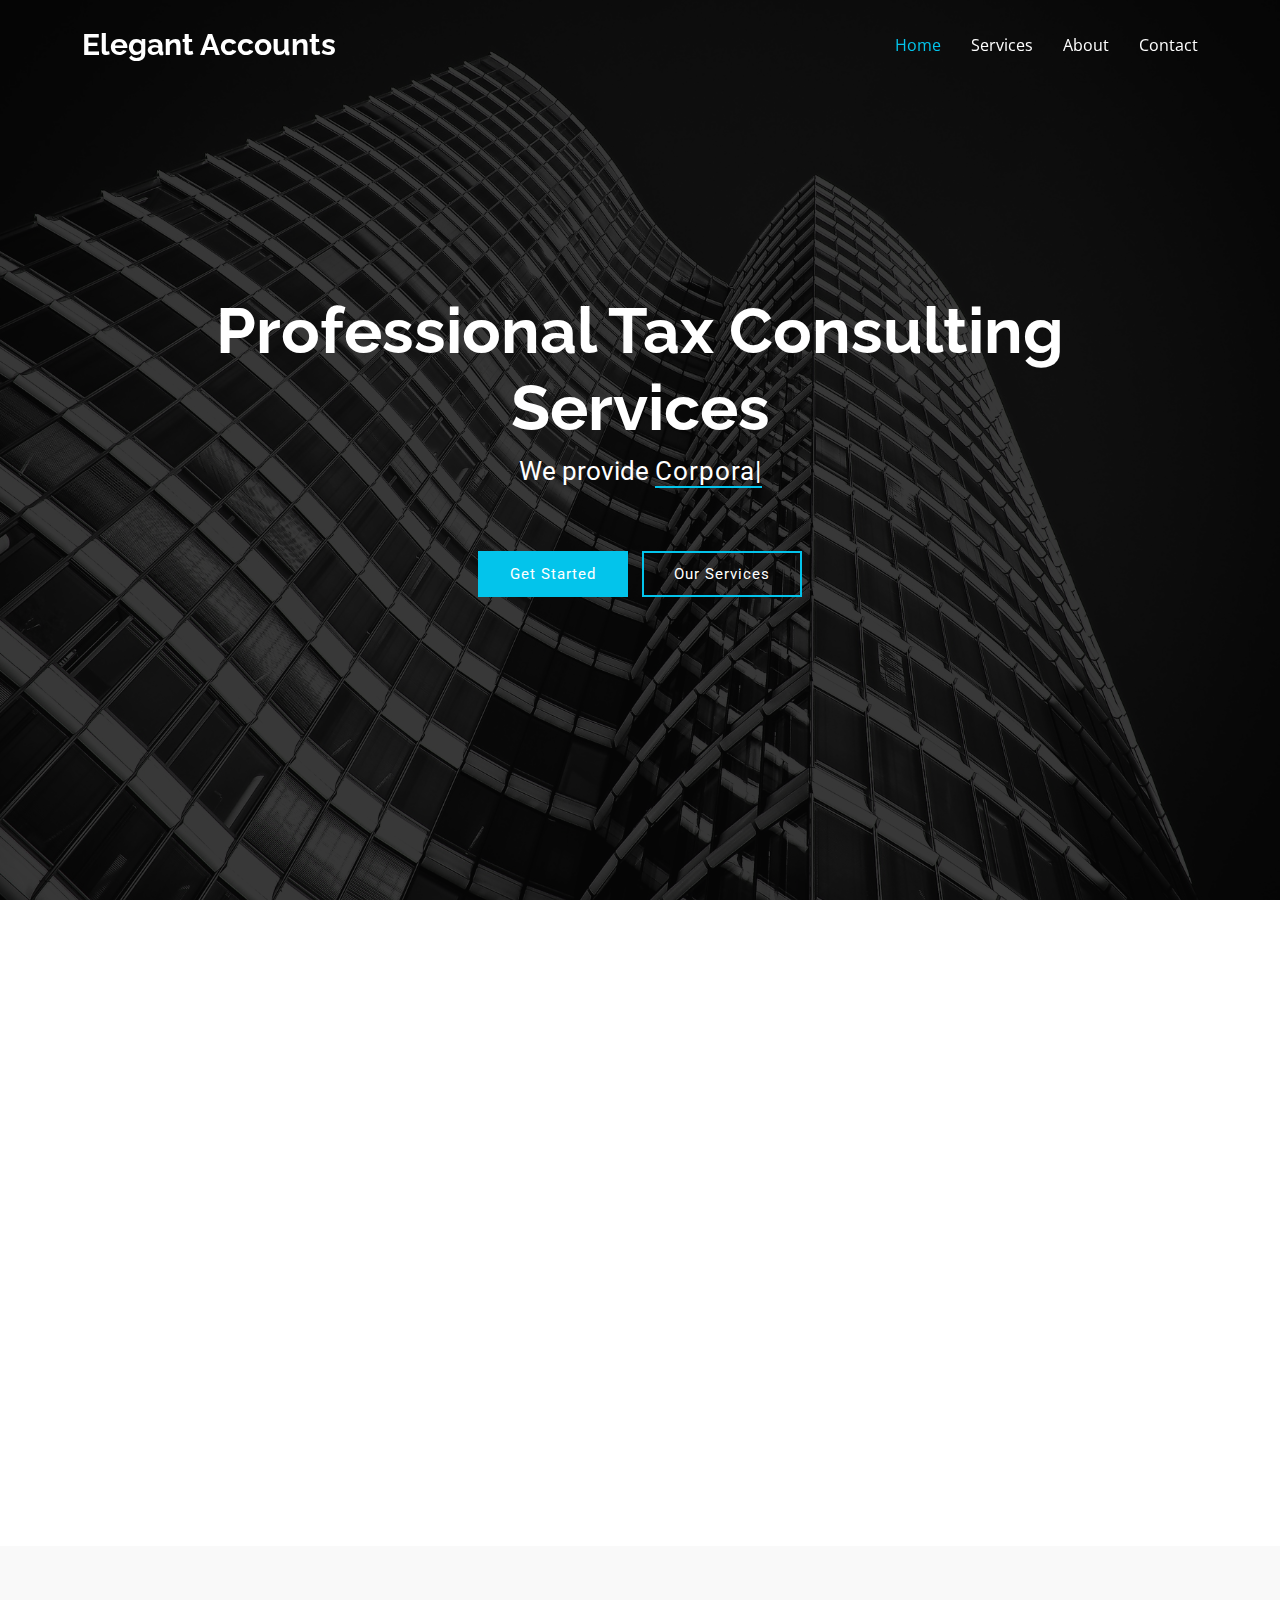
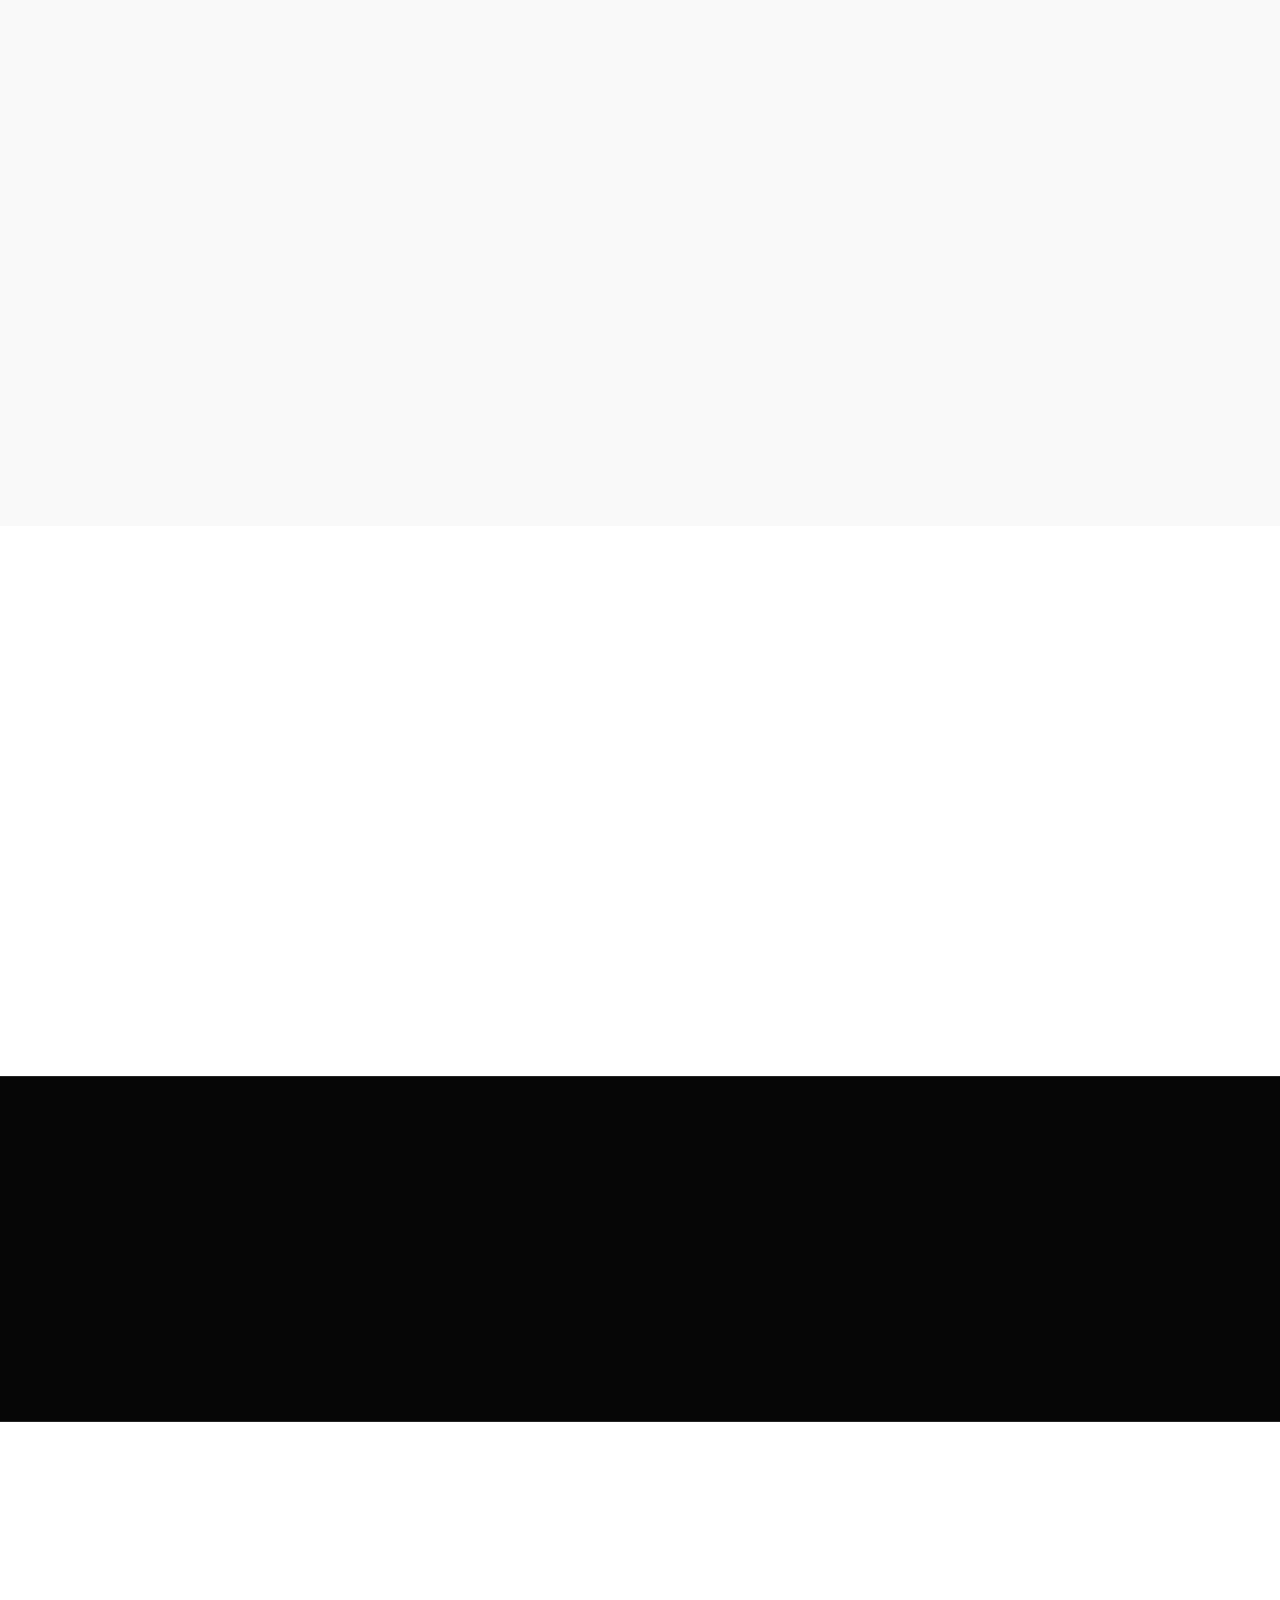
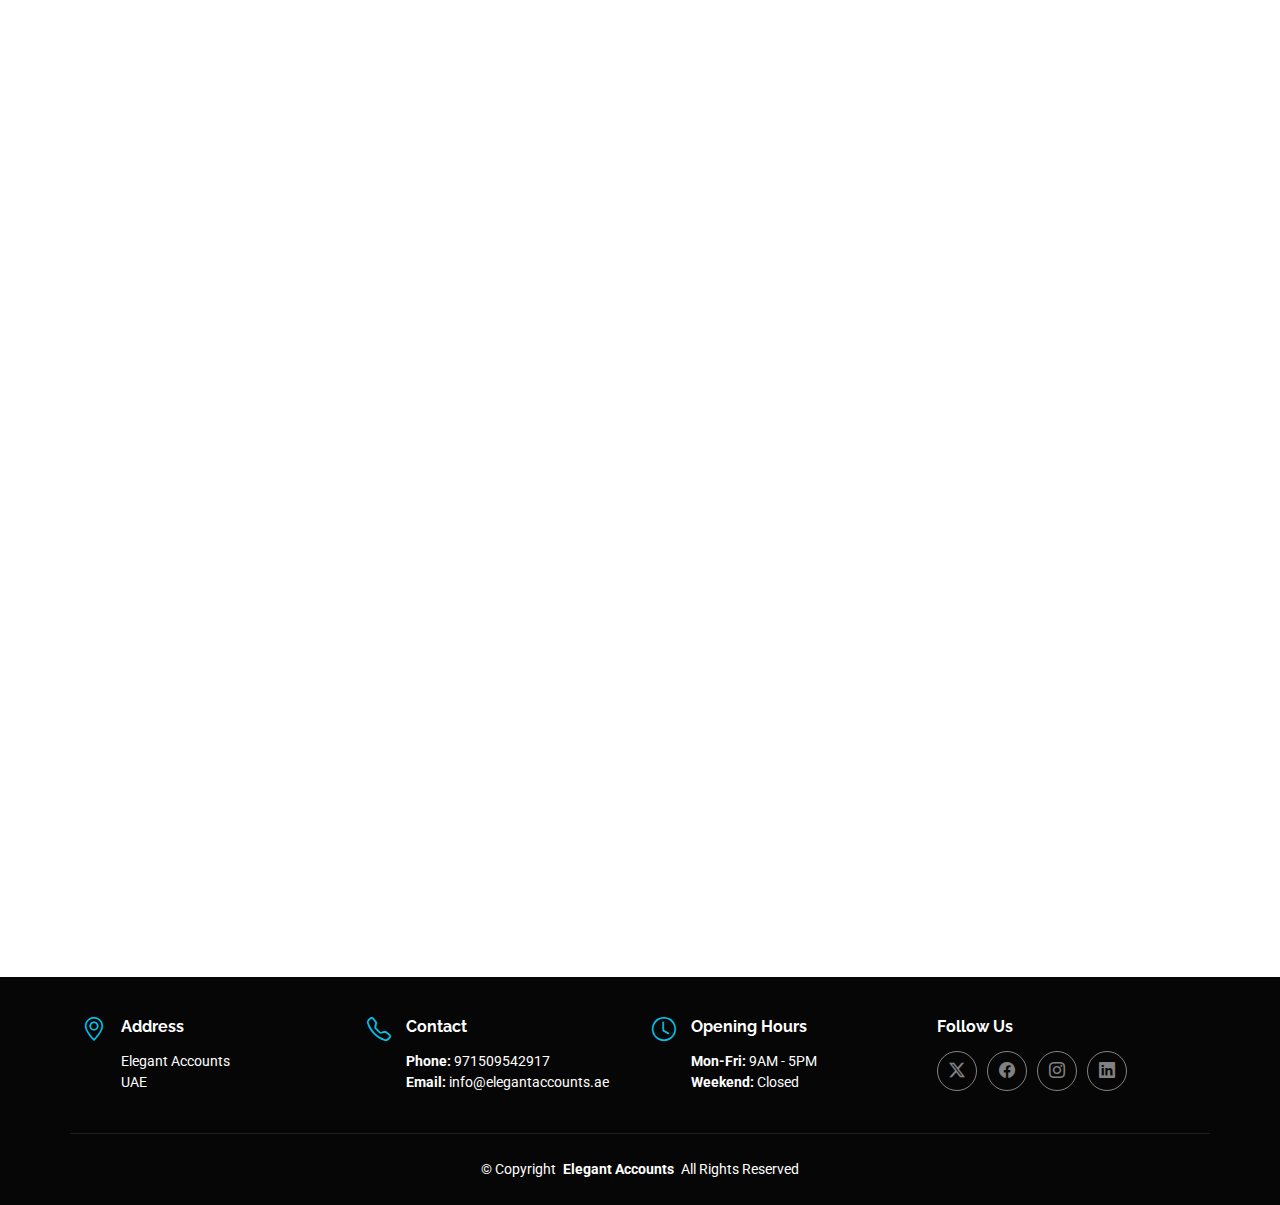
<file: index.html>
<!DOCTYPE html>
<html lang="en">

<head>
  <meta charset="utf-8">
  <meta content="width=device-width, initial-scale=1.0" name="viewport">
  <title>Elegant Accounts - Professional Tax Consulting Services</title>
  <meta name="description" content="Professional auditing, accounting and tax consulting services">
  <meta name="keywords" content="tax, auditing, accounting, corporate tax, VAT registration, tax planning">

  <!-- Favicons -->
  <link href="assets/img/favicon.png" rel="icon">
  <link href="assets/img/apple-touch-icon.png" rel="apple-touch-icon">

  <!-- Fonts -->
  <link href="https://fonts.googleapis.com" rel="preconnect">
  <link href="https://fonts.gstatic.com" rel="preconnect" crossorigin>
  <link href="https://fonts.googleapis.com/css2?family=Roboto:ital,wght@0,100;0,300;0,400;0,500;0,700;0,900;1,100;1,300;1,400;1,500;1,700;1,900&family=Open+Sans:ital,wght@0,300;0,400;0,500;0,600;0,700;0,800;1,300;1,400;1,500;1,600;1,700;1,800&family=Raleway:ital,wght@0,100;0,200;0,300;0,400;0,500;0,600;0,700;0,800;0,900;1,100;1,200;1,300;1,400;1,500;1,600;1,700;1,800;1,900&display=swap" rel="stylesheet">

  <!-- Vendor CSS Files -->
  <link href="assets/vendor/bootstrap/css/bootstrap.min.css" rel="stylesheet">
  <link href="assets/vendor/bootstrap-icons/bootstrap-icons.css" rel="stylesheet">
  <link href="assets/vendor/aos/aos.css" rel="stylesheet">
  <link href="assets/vendor/glightbox/css/glightbox.min.css" rel="stylesheet">
  <link href="assets/vendor/swiper/swiper-bundle.min.css" rel="stylesheet">

  <!-- Main CSS File -->
  <link href="assets/css/main.css" rel="stylesheet">
</head>

<body class="index-page">

  <header id="header" class="header d-flex align-items-center fixed-top">
    <div class="container-fluid container-xl position-relative d-flex align-items-center justify-content-between">

      <a href="index.html" class="logo d-flex align-items-center">
        <h1 class="sitename">Elegant Accounts</h1>
      </a>

      <nav id="navmenu" class="navmenu">
        <ul>
          <li><a href="index.html" class="active">Home</a></li>
          <li><a href="services.html">Services</a></li>
          <li><a href="about.html">About</a></li>
          <li><a href="contact.html">Contact</a></li>
        </ul>
        <i class="mobile-nav-toggle d-xl-none bi bi-list"></i>
      </nav>

    </div>
  </header>

  <main class="main">

    <!-- Hero Section -->
    <section id="hero" class="hero section dark-background">

      <img src="assets/img/hero-bg.jpg" class="hero-bg" alt="" data-aos="fade-in">

      <div class="container text-center" data-aos="fade-up" data-aos-delay="100">
        <!-- <img src="assets/img/logo.png" class="img-fluid mb-3" alt=""> -->
        <h2>Professional Tax Consulting Services</h2>
        <p>We provide <span class="typed" data-typed-items="Corporate Tax Return Filing, Auditing Solutions, Tax Consulting, VAT Services"></span></p>
        <div>
          <a href="#about" class="cta-btn">Get Started</a>
          <a href="#services" class="cta-btn2">Our Services</a>
        </div>
      </div>

    </section><!-- /Hero Section -->

    <!-- About Section -->
    <section id="about" class="about section">

      <!-- Section Title -->
      <div class="container section-title" data-aos="fade-up">
        <h2>About Us</h2>
        <p>Professional tax consulting and accounting services for businesses of all sizes</p>
      </div><!-- End Section Title -->

      <div class="container">

        <div class="row gy-4">

          <div class="col-lg-6 order-1 order-lg-2" data-aos="fade-up" data-aos-delay="100">
            <img src="assets/img/about.jpg" class="img-fluid" alt="">
          </div>

          <div class="col-lg-6 order-2 order-lg-1 content" data-aos="fade-up" data-aos-delay="200">
            <h3>Expert Financial Support For Your Business</h3>
            <p class="fst-italic">
              We provide comprehensive auditing, accounting, and tax consulting services tailored to meet your business needs.
            </p>
            <ul>
              <li><i class="bi bi-check-circle"></i> <span>Experienced team of certified accountants and tax professionals.</span></li>
              <li><i class="bi bi-check-circle"></i> <span>Customized strategies for tax optimization and compliance.</span></li>
              <li><i class="bi bi-check-circle"></i> <span>Comprehensive financial reporting and strategic planning to help your business grow while maintaining regulatory compliance.</span></li>
            </ul>
          </div>

        </div>

      </div>

    </section><!-- /About Section -->

<!-- Services Section -->
<section id="services" class="services section light-background">

  <!-- Section Title -->
  <div class="container section-title" data-aos="fade-up">
    <h2>Our Services</h2>
    <p>Comprehensive range of tax and accounting services for businesses</p>
  </div><!-- End Section Title -->

  <div class="container">

    <div class="row gy-4">

      <div class="col-lg-4 col-md-6 service-item d-flex" data-aos="fade-up" data-aos-delay="100">
        <div class="icon flex-shrink-0"><i class="bi bi-briefcase"></i></div>
        <div>
          <h4 class="title"><a href="#" class="stretched-link">Corporate Tax Return Filing</a></h4>
          <p class="description">Expert corporate tax return filing services to ensure timely compliance, minimize liability, and meet legal obligations efficiently</p>
        </div>
      </div>
      <!-- End Service Item -->

      <div class="col-lg-4 col-md-6 service-item d-flex" data-aos="fade-up" data-aos-delay="200">
        <div class="icon flex-shrink-0"><i class="bi bi-card-checklist"></i></div>
        <div>
          <h4 class="title"><a href="#" class="stretched-link">VAT Registration</a></h4>
          <p class="description">Professional assistance with VAT registration, ensuring compliance with current regulations and optimal VAT structure for your business</p>
        </div>
      </div><!-- End Service Item -->

      <div class="col-lg-4 col-md-6 service-item d-flex" data-aos="fade-up" data-aos-delay="300">
        <div class="icon flex-shrink-0"><i class="bi bi-bar-chart"></i></div>
        <div>
          <h4 class="title"><a href="#" class="stretched-link">VAT Return</a></h4>
          <p class="description">Timely and accurate preparation and submission of VAT returns to avoid penalties and ensure tax compliance</p>
        </div>
      </div><!-- End Service Item -->

      <div class="col-lg-4 col-md-6 service-item d-flex" data-aos="fade-up" data-aos-delay="400">
        <div class="icon flex-shrink-0"><i class="bi bi-binoculars"></i></div>
        <div>
          <h4 class="title"><a href="#" class="stretched-link">Accounting</a></h4>
          <p class="description">Comprehensive accounting services including bookkeeping, financial statement preparation, and accounting system setup</p>
        </div>
      </div><!-- End Service Item -->

      <div class="col-lg-4 col-md-6 service-item d-flex" data-aos="fade-up" data-aos-delay="500">
        <div class="icon flex-shrink-0"><i class="bi bi-brightness-high"></i></div>
        <div>
          <h4 class="title"><a href="#" class="stretched-link">Auditing</a></h4>
          <p class="description">Professional auditing services to ensure accuracy of financial records, identify risks, and improve financial processes</p>
        </div>
      </div><!-- End Service Item -->
      <div class="col-lg-4 col-md-6 service-item d-flex" data-aos="fade-up" data-aos-delay="600">
        <div class="icon flex-shrink-0"><i class="bi bi-calendar4-week"></i></div>
        <div>
          <h4 class="title"><a href="#" class="stretched-link">Financial Planning</a></h4>
          <p class="description">Strategic tax planning and financial evaluation to help optimize your business operations and maximize profitability</p>
        </div>
      </div><!-- End Service Item -->

    </div>

  </div>

</section><!-- /Services Section -->

    <!-- Features Section -->
    <section id="features" class="features section">

      <!-- Section Title -->
      <div class="container section-title" data-aos="fade-up">
        <h2>Why Choose Us</h2>
        <p>Our commitment to excellence sets us apart in financial services</p>
      </div><!-- End Section Title -->

      <div class="container">

        <div class="row gy-4">

          <div class="col-xl-3 col-md-6" data-aos="zoom-in" data-aos-delay="100">
            <div class="feature-box orange">
              <i class="bi bi-award"></i>
              <h4>Expertise</h4>
              <p>Our team consists of certified professionals with years of experience in tax and accounting</p>
            </div>
          </div><!-- End Feature Box-->

          <div class="col-xl-3 col-md-6" data-aos="zoom-in" data-aos-delay="200">
            <div class="feature-box blue">
              <i class="bi bi-patch-check"></i>
              <h4>Reliability</h4>
              <p>Consistent quality service with attention to detail and commitment to deadlines</p>
            </div>
          </div><!-- End Feature Box-->

          <div class="col-xl-3 col-md-6" data-aos="zoom-in" data-aos-delay="300">
            <div class="feature-box green">
              <i class="bi bi-sunrise"></i>
              <h4>Personalized Service</h4>
              <p>Customized solutions tailored to meet your specific business needs and goals</p>
            </div>
          </div><!-- End Feature Box-->

          <div class="col-xl-3 col-md-6" data-aos="zoom-in" data-aos-delay="400">
            <div class="feature-box red">
              <i class="bi bi-shield-check"></i>
              <h4>Compliance Focused</h4>
              <p>Ensuring your business meets all regulatory requirements and tax obligations</p>
            </div>
          </div><!-- End Feature Box-->

        </div>

      </div>

    </section><!-- /Features Section -->

    <!-- Call To Action Section -->
    <section id="call-to-action" class="call-to-action section dark-background">

      <img src="assets/img/cta-bg.jpg" alt="">

      <div class="container">

        <div class="row" data-aos="zoom-in" data-aos-delay="100">
          <div class="col-xl-9 text-center text-xl-start">
            <h3>Ready to Optimize Your Business Finances?</h3>
            <p>Contact us today for a free consultation about your tax and accounting needs. Our team of experts is ready to help you streamline your financial processes and maximize your business potential.</p>
          </div>
          <div class="col-xl-3 cta-btn-container text-center">
            <a class="cta-btn align-middle" href="contact.html">Contact Us Now</a>
          </div>
        </div>

      </div>

    </section><!-- /Call To Action Section -->

    <!-- Testimonials Section -->
    <section id="testimonials" class="testimonials section">

      <!-- Section Title -->
      <div class="container section-title" data-aos="fade-up">
        <h2>Client Testimonials</h2>
        <p>What our satisfied clients say about our services</p>
      </div><!-- End Section Title -->

      <div class="container" data-aos="fade-up" data-aos-delay="100">

        <div class="swiper init-swiper">
          <script type="application/json" class="swiper-config">
            {
              "loop": true,
              "speed": 600,
              "autoplay": {
                "delay": 5000
              },
              "slidesPerView": "auto",
              "pagination": {
                "el": ".swiper-pagination",
                "type": "bullets",
                "clickable": true
              }
            }
          </script>
          <div class="swiper-wrapper">

            <div class="swiper-slide">
              <div class="testimonial-item">
                <div class="row gy-4 justify-content-center">
                  <div class="col-lg-6">
                    <div class="testimonial-content">
                      <p>
                        <i class="bi bi-quote quote-icon-left"></i>
                        <span>Their expertise in corporate tax registration saved us significant time and resources. The team provided clear guidance throughout the entire process.</span>
                        <i class="bi bi-quote quote-icon-right"></i>
                      </p>
                      <h3>John Davis</h3>
                      <h4>CEO, Tech Solutions</h4>
                      <div class="stars">
                        <i class="bi bi-star-fill"></i><i class="bi bi-star-fill"></i><i class="bi bi-star-fill"></i><i class="bi bi-star-fill"></i><i class="bi bi-star-fill"></i>
                      </div>
                    </div>
                  </div>
                  <div class="col-lg-2 text-center">
                    <img src="assets/img/testimonials/testimonials-1.jpg" class="img-fluid testimonial-img" alt="">
                  </div>
                </div>
              </div>
            </div><!-- End testimonial item -->

            <div class="swiper-slide">
              <div class="testimonial-item">
                <div class="row gy-4 justify-content-center">
                  <div class="col-lg-6">
                    <div class="testimonial-content">
                      <p>
                        <i class="bi bi-quote quote-icon-left"></i>
                        <span>The auditing and accounting services provided were exceptional. They identified several areas where we could improve our financial processes and save money.</span>
                        <i class="bi bi-quote quote-icon-right"></i>
                      </p>
                      <h3>Sarah Wilson</h3>
                      <h4>Financial Director</h4>
                      <div class="stars">
                        <i class="bi bi-star-fill"></i><i class="bi bi-star-fill"></i><i class="bi bi-star-fill"></i><i class="bi bi-star-fill"></i><i class="bi bi-star-fill"></i>
                      </div>
                    </div>
                  </div>
                  <div class="col-lg-2 text-center">
                    <img src="assets/img/testimonials/testimonials-2.jpg" class="img-fluid testimonial-img" alt="">
                  </div>
                </div>
              </div>
            </div><!-- End testimonial item -->

            <div class="swiper-slide">
              <div class="testimonial-item">
                <div class="row gy-4 justify-content-center">
                  <div class="col-lg-6">
                    <div class="testimonial-content">
                      <p>
                        <i class="bi bi-quote quote-icon-left"></i>
                        <span>Their VAT registration and return services have been invaluable to our growing business. Professional, punctual, and incredibly knowledgeable about current tax regulations.</span>
                        <i class="bi bi-quote quote-icon-right"></i>
                      </p>
                      <h3>Michael Chen</h3>
                      <h4>Business Owner</h4>
                      <div class="stars">
                        <i class="bi bi-star-fill"></i><i class="bi bi-star-fill"></i><i class="bi bi-star-fill"></i><i class="bi bi-star-fill"></i><i class="bi bi-star-fill"></i>
                      </div>
                    </div>
                  </div>
                  <div class="col-lg-2 text-center">
                    <img src="assets/img/testimonials/testimonials-3.jpg" class="img-fluid testimonial-img" alt="">
                  </div>
                </div>
              </div>
            </div><!-- End testimonial item -->

            <div class="swiper-slide">
              <div class="testimonial-item">
                <div class="row gy-4 justify-content-center">
                  <div class="col-lg-6">
                    <div class="testimonial-content">
                      <p>
                        <i class="bi bi-quote quote-icon-left"></i>
                        <span>The strategic tax planning advice we received has transformed our financial outlook. Their team helped us implement effective bookkeeping systems that have streamlined our operations.</span>
                        <i class="bi bi-quote quote-icon-right"></i>
                      </p>
                      <h3>Lisa Thompson</h3>
                      <h4>Operations Manager</h4>
                      <div class="stars">
                        <i class="bi bi-star-fill"></i><i class="bi bi-star-fill"></i><i class="bi bi-star-fill"></i><i class="bi bi-star-fill"></i><i class="bi bi-star-fill"></i>
                      </div>
                    </div>
                  </div>
                  <div class="col-lg-2 text-center">
                    <img src="assets/img/testimonials/testimonials-4.jpg" class="img-fluid testimonial-img" alt="">
                  </div>
                </div>
              </div>
            </div><!-- End testimonial item -->

          </div>
          <div class="swiper-pagination"></div>
        </div>

      </div>

    </section><!-- /Testimonials Section -->

    <!-- Team Section -->
    <section id="team" class="team section">

      <!-- Section Title -->
      <div class="container section-title" data-aos="fade-up">
        <h2>Our Team</h2>
        <p>Meet our experienced financial professionals</p>
      </div><!-- End Section Title -->

      <div class="container">

        <div class="row gy-4">

          <div class="col-lg-3 col-md-6 d-flex align-items-stretch" data-aos="fade-up" data-aos-delay="100">
            <div class="team-member">
              <div class="member-img">
                <img src="assets/img/team/team-1.jpg" class="img-fluid" alt="">
                <div class="social">
                  <a href=""><i class="bi bi-twitter-x"></i></a>
                  <a href=""><i class="bi bi-facebook"></i></a>
                  <a href=""><i class="bi bi-linkedin"></i></a>
                </div>
              </div>
              <div class="member-info">
                <h4>Robert Taylor</h4>
                <span>Senior Tax Consultant</span>
              </div>
            </div>
          </div><!-- End Team Member -->

          <div class="col-lg-3 col-md-6 d-flex align-items-stretch" data-aos="fade-up" data-aos-delay="200">
            <div class="team-member">
              <div class="member-img">
                <img src="assets/img/team/team-2.jpg" class="img-fluid" alt="">
                <div class="social">
                  <a href=""><i class="bi bi-twitter-x"></i></a>
                  <a href=""><i class="bi bi-facebook"></i></a>
                  <a href=""><i class="bi bi-linkedin"></i></a>
                </div>
              </div>
              <div class="member-info">
                <h4>Emily Johnson</h4>
                <span>Lead Accountant</span>
              </div>
            </div>
          </div><!-- End Team Member -->

          <div class="col-lg-3 col-md-6 d-flex align-items-stretch" data-aos="fade-up" data-aos-delay="300">
            <div class="team-member">
              <div class="member-img">
                <img src="assets/img/team/team-3.jpg" class="img-fluid" alt="">
                <div class="social">
                  <a href=""><i class="bi bi-twitter-x"></i></a>
                  <a href=""><i class="bi bi-facebook"></i></a>
                  <a href=""><i class="bi bi-linkedin"></i></a>
                </div>
              </div>
              <div class="member-info">
                <h4>Daniel Martinez</h4>
                <span>Auditing Specialist</span>
              </div>
            </div>
          </div><!-- End Team Member -->

          <div class="col-lg-3 col-md-6 d-flex align-items-stretch" data-aos="fade-up" data-aos-delay="400">
            <div class="team-member">
              <div class="member-img">
                <img src="assets/img/team/team-4.jpg" class="img-fluid" alt="">
                <div class="social">
                  <a href=""><i class="bi bi-twitter-x"></i></a>
                  <a href=""><i class="bi bi-facebook"></i></a>
                  <a href=""><i class="bi bi-linkedin"></i></a>
                </div>
              </div>
              <div class="member-info">
                <h4>Amanda Lee</h4>
                <span>VAT Specialist</span>
              </div>
            </div>
          </div><!-- End Team Member -->

        </div>

      </div>

    </section><!-- /Team Section -->

  </main>

  <footer id="footer" class="footer dark-background">

    <div class="container">
      <div class="row gy-3">
        <div class="col-lg-3 col-md-6 d-flex">
          <i class="bi bi-geo-alt icon"></i>
          <div class="address">
            <h4>Address</h4>
            <p>Elegant Accounts</p>
            <p>UAE</p>
          </div>
        </div>

        <div class="col-lg-3 col-md-6 d-flex">
          <i class="bi bi-telephone icon"></i>
          <div>
            <h4>Contact</h4>
            <p>
              <strong>Phone:</strong> <span>971509542917</span><br>
              <strong>Email:</strong> <span>info@elegantaccounts.ae</span><br>
            </p>
          </div>
        </div>

        <div class="col-lg-3 col-md-6 d-flex">
          <i class="bi bi-clock icon"></i>
          <div>
            <h4>Opening Hours</h4>
            <p>
              <strong>Mon-Fri:</strong> <span>9AM - 5PM</span><br>
              <strong>Weekend:</strong> <span>Closed</span>
            </p>
          </div>
        </div>

        <div class="col-lg-3 col-md-6">
          <h4>Follow Us</h4>
          <div class="social-links d-flex">
            <a href="#" class="twitter"><i class="bi bi-twitter-x"></i></a>
            <a href="#" class="facebook"><i class="bi bi-facebook"></i></a>
            <a href="#" class="instagram"><i class="bi bi-instagram"></i></a>
            <a href="#" class="linkedin"><i class="bi bi-linkedin"></i></a>
          </div>
        </div>

      </div>
    </div>

    <div class="container copyright text-center mt-4">
      <p>© <span>Copyright</span> <strong class="px-1 sitename">Elegant Accounts</strong> <span>All Rights Reserved</span></p>
    </div>

  </footer>

  <!-- Scroll Top -->
  <a href="#" id="scroll-top" class="scroll-top d-flex align-items-center justify-content-center"><i class="bi bi-arrow-up-short"></i></a>

  <!-- Preloader -->
  <div id="preloader"></div>

  <!-- Vendor JS Files -->
  <script src="assets/vendor/bootstrap/js/bootstrap.bundle.min.js"></script>
  <script src="assets/vendor/php-email-form/validate.js"></script>
  <script src="assets/vendor/aos/aos.js"></script>
  <script src="assets/vendor/typed.js/typed.umd.js"></script>
  <script src="assets/vendor/glightbox/js/glightbox.min.js"></script>
  <script src="assets/vendor/imagesloaded/imagesloaded.pkgd.min.js"></script>
  <script src="assets/vendor/isotope-layout/isotope.pkgd.min.js"></script>
  <script src="assets/vendor/swiper/swiper-bundle.min.js"></script>

  <!-- Main JS File -->
  <script src="assets/js/main.js"></script>

</body>

</html>
</file>
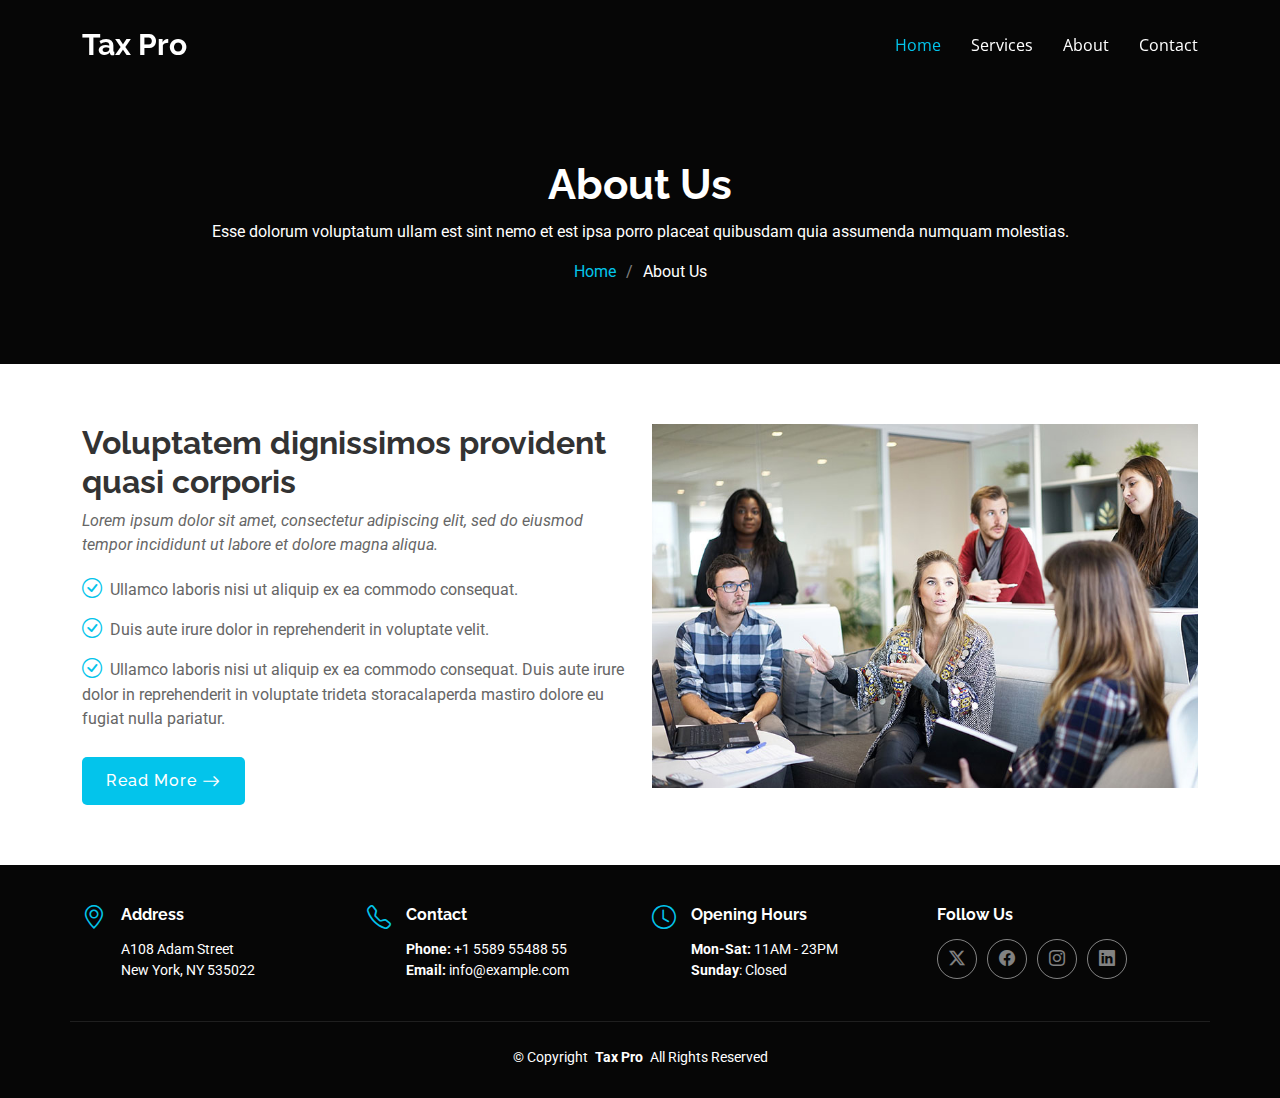
<file: about.html>
<!DOCTYPE html>
<html lang="en">

<head>
  <meta charset="utf-8">
  <meta content="width=device-width, initial-scale=1.0" name="viewport">
  <title>Tax Pro</title>
  <meta name="description" content="">
  <meta name="keywords" content="">

  <!-- Favicons -->
  <link href="assets/img/favicon.png" rel="icon">
  <link href="assets/img/apple-touch-icon.png" rel="apple-touch-icon">

  <!-- Fonts -->
  <link href="https://fonts.googleapis.com" rel="preconnect">
  <link href="https://fonts.gstatic.com" rel="preconnect" crossorigin>
  <link href="https://fonts.googleapis.com/css2?family=Roboto:ital,wght@0,100;0,300;0,400;0,500;0,700;0,900;1,100;1,300;1,400;1,500;1,700;1,900&family=Open+Sans:ital,wght@0,300;0,400;0,500;0,600;0,700;0,800;1,300;1,400;1,500;1,600;1,700;1,800&family=Raleway:ital,wght@0,100;0,200;0,300;0,400;0,500;0,600;0,700;0,800;0,900;1,100;1,200;1,300;1,400;1,500;1,600;1,700;1,800;1,900&display=swap" rel="stylesheet">

  <!-- Vendor CSS Files -->
  <link href="assets/vendor/bootstrap/css/bootstrap.min.css" rel="stylesheet">
  <link href="assets/vendor/bootstrap-icons/bootstrap-icons.css" rel="stylesheet">
  <link href="assets/vendor/aos/aos.css" rel="stylesheet">
  <link href="assets/vendor/glightbox/css/glightbox.min.css" rel="stylesheet">
  <link href="assets/vendor/swiper/swiper-bundle.min.css" rel="stylesheet">

  <!-- Main CSS File -->
  <link href="assets/css/main.css" rel="stylesheet">

</head>

<body class="index-page">

  <header id="header" class="header d-flex align-items-center fixed-top">
    <div class="container-fluid container-xl position-relative d-flex align-items-center justify-content-between">

      <a href="index.html" class="logo d-flex align-items-center">
        <!-- Uncomment the line below if you also wish to use an image logo -->
        <!-- <img src="assets/img/logo-2.png" alt=""> -->
        <h1 class="sitename">Tax Pro</h1>
      </a>

      <nav id="navmenu" class="navmenu">
        <ul>
          <li><a href="index.html" class="active">Home</a></li>
          <li><a href="services.html">Services</a></li>
          <li><a href="about.html">About</a></li>
        
          <li><a href="contact.html">Contact</a></li>
        </ul>
        <i class="mobile-nav-toggle d-xl-none bi bi-list"></i>
      </nav>

    </div>
  </header>

  <main class="main">

<!-- Page Title -->
<div class="page-title dark-background">
    <div class="container position-relative">
      <h1>About Us</h1>
      <p>Esse dolorum voluptatum ullam est sint nemo et est ipsa porro placeat quibusdam quia assumenda numquam molestias.</p>
      <nav class="breadcrumbs">
        <ol>
          <li><a href="index.html">Home</a></li>
          <li class="current">About Us</li>
        </ol>
      </nav>
    </div>
  </div><!-- End Page Title -->
    <!-- About Section -->
    <section id="about" class="about section">

      <!-- Section Title -->
      <!-- <div class="container section-title" data-aos="fade-up">
        <h2>About</h2>
        <p>Necessitatibus eius consequatur ex aliquid fuga eum quidem sint consectetur velit</p>
      </div> -->
      <!-- End Section Title -->

      <div class="container">

        <div class="row gy-4">

          <div class="col-lg-6 order-1 order-lg-2" data-aos="fade-up" data-aos-delay="100">
            <img src="assets/img/about.jpg" class="img-fluid" alt="">
          </div>

          <div class="col-lg-6 order-2 order-lg-1 content" data-aos="fade-up" data-aos-delay="200">
            <h3>Voluptatem dignissimos provident quasi corporis</h3>
            <p class="fst-italic">
              Lorem ipsum dolor sit amet, consectetur adipiscing elit, sed do eiusmod tempor incididunt ut labore et dolore
              magna aliqua.
            </p>
            <ul>
              <li><i class="bi bi-check-circle"></i> <span>Ullamco laboris nisi ut aliquip ex ea commodo consequat.</span></li>
              <li><i class="bi bi-check-circle"></i> <span>Duis aute irure dolor in reprehenderit in voluptate velit.</span></li>
              <li><i class="bi bi-check-circle"></i> <span>Ullamco laboris nisi ut aliquip ex ea commodo consequat. Duis aute irure dolor in reprehenderit in voluptate trideta storacalaperda mastiro dolore eu fugiat nulla pariatur.</span></li>
            </ul>
            <a href="#" class="read-more"><span>Read More</span><i class="bi bi-arrow-right"></i></a>
          </div>

        </div>

      </div>

    </section><!-- /About Section -->


  </main>

  <footer id="footer" class="footer dark-background">

    <div class="container">
      <div class="row gy-3">
        <div class="col-lg-3 col-md-6 d-flex">
          <i class="bi bi-geo-alt icon"></i>
          <div class="address">
            <h4>Address</h4>
            <p>A108 Adam Street</p>
            <p>New York, NY 535022</p>
            <p></p>
          </div>

        </div>

        <div class="col-lg-3 col-md-6 d-flex">
          <i class="bi bi-telephone icon"></i>
          <div>
            <h4>Contact</h4>
            <p>
              <strong>Phone:</strong> <span>+1 5589 55488 55</span><br>
              <strong>Email:</strong> <span>info@example.com</span><br>
            </p>
          </div>
        </div>

        <div class="col-lg-3 col-md-6 d-flex">
          <i class="bi bi-clock icon"></i>
          <div>
            <h4>Opening Hours</h4>
            <p>
              <strong>Mon-Sat:</strong> <span>11AM - 23PM</span><br>
              <strong>Sunday</strong>: <span>Closed</span>
            </p>
          </div>
        </div>

        <div class="col-lg-3 col-md-6">
          <h4>Follow Us</h4>
          <div class="social-links d-flex">
            <a href="#" class="twitter"><i class="bi bi-twitter-x"></i></a>
            <a href="#" class="facebook"><i class="bi bi-facebook"></i></a>
            <a href="#" class="instagram"><i class="bi bi-instagram"></i></a>
            <a href="#" class="linkedin"><i class="bi bi-linkedin"></i></a>
          </div>
        </div>

      </div>
    </div>

    <div class="container copyright text-center mt-4">
      <p>© <span>Copyright</span> <strong class="px-1 sitename">Tax Pro</strong> <span>All Rights Reserved</span></p>
      <div class="credits">
        <!-- All the links in the footer should remain intact. -->
        <!-- You can delete the links only if you've purchased the pro version. -->
        <!-- Licensing information: https://bootstrapmade.com/license/ -->
        <!-- Purchase the pro version with working PHP/AJAX contact form: [buy-url] -->
        <!-- Designed by <a href="https://bootstrapmade.com/">BootstrapMade</a> -->
      </div>
    </div>

  </footer>

  <!-- Scroll Top -->
  <a href="#" id="scroll-top" class="scroll-top d-flex align-items-center justify-content-center"><i class="bi bi-arrow-up-short"></i></a>

  <!-- Preloader -->
  <div id="preloader"></div>

  <!-- Vendor JS Files -->
  <script src="assets/vendor/bootstrap/js/bootstrap.bundle.min.js"></script>
  <script src="assets/vendor/php-email-form/validate.js"></script>
  <script src="assets/vendor/aos/aos.js"></script>
  <script src="assets/vendor/typed.js/typed.umd.js"></script>
  <script src="assets/vendor/glightbox/js/glightbox.min.js"></script>
  <script src="assets/vendor/imagesloaded/imagesloaded.pkgd.min.js"></script>
  <script src="assets/vendor/isotope-layout/isotope.pkgd.min.js"></script>
  <script src="assets/vendor/swiper/swiper-bundle.min.js"></script>

  <!-- Main JS File -->
  <script src="assets/js/main.js"></script>

</body>

</html>
</file>
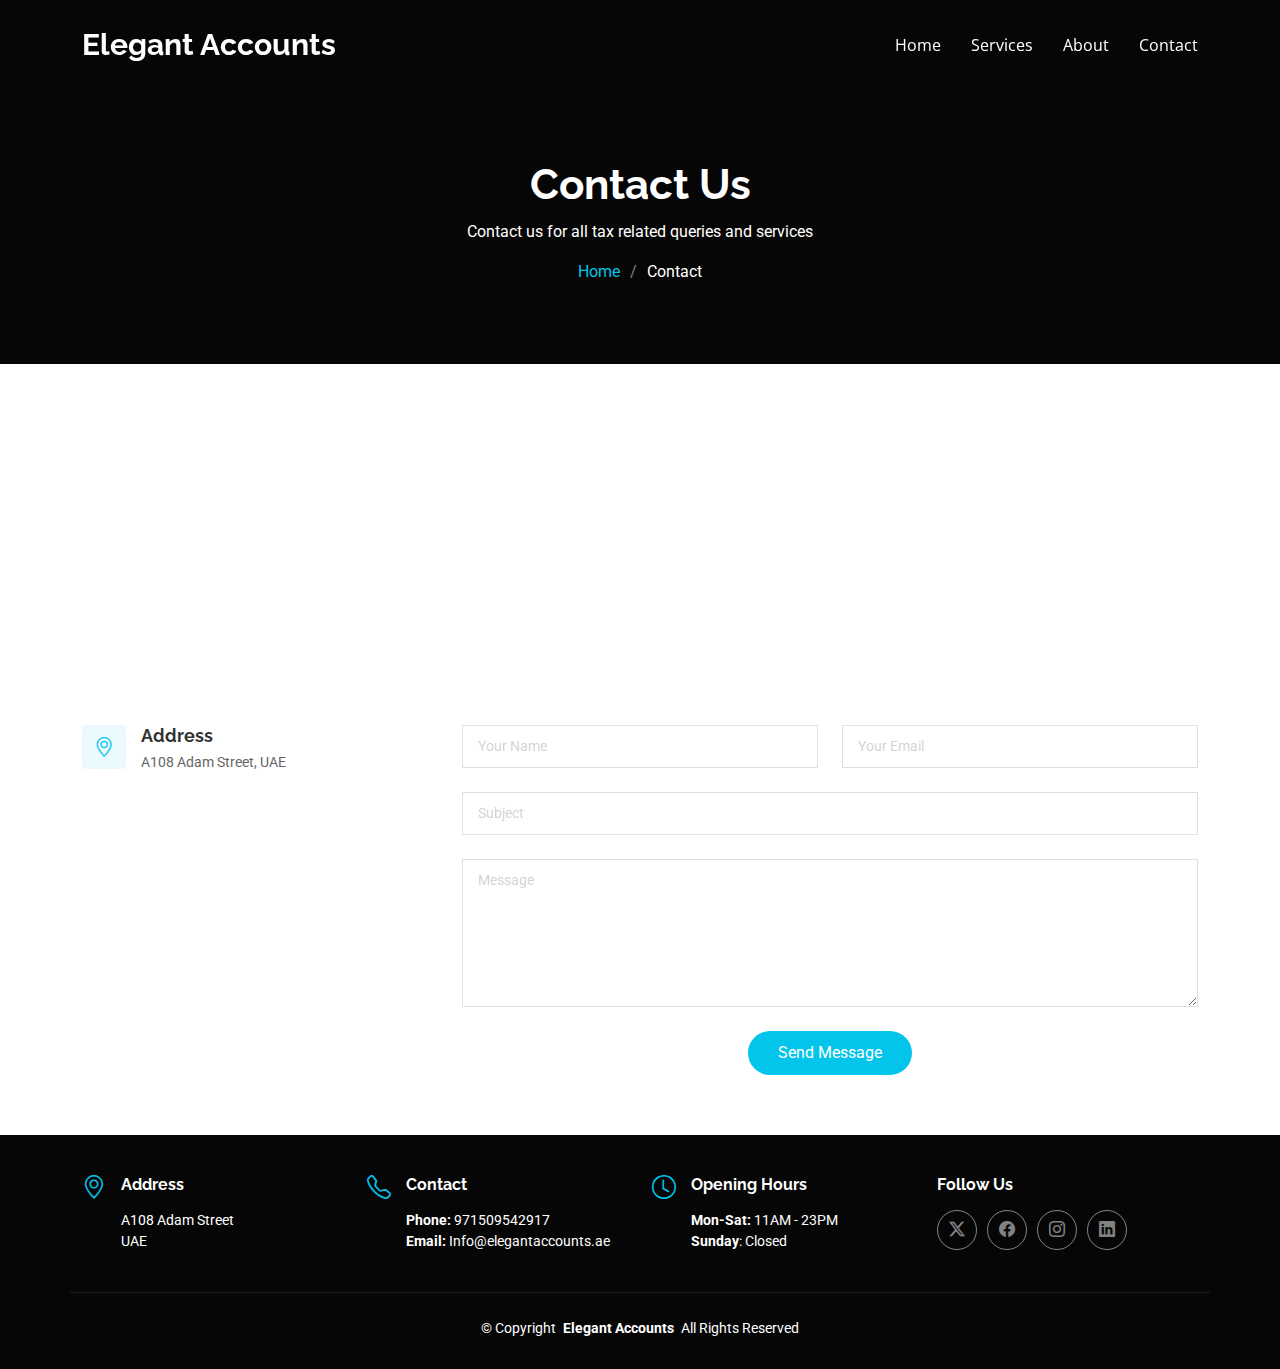
<file: contact.html>
<!DOCTYPE html>
<html lang="en">

<head>
  <meta charset="utf-8">
  <meta content="width=device-width, initial-scale=1.0" name="viewport">
  <title>Contact Us</title>
  <meta name="description" content="">
  <meta name="keywords" content="">

  <!-- Favicons -->
  <link href="assets/img/favicon.png" rel="icon">
  <link href="assets/img/apple-touch-icon.png" rel="apple-touch-icon">

  <!-- Fonts -->
  <link href="https://fonts.googleapis.com" rel="preconnect">
  <link href="https://fonts.gstatic.com" rel="preconnect" crossorigin>
  <link href="https://fonts.googleapis.com/css2?family=Roboto:ital,wght@0,100;0,300;0,400;0,500;0,700;0,900;1,100;1,300;1,400;1,500;1,700;1,900&family=Open+Sans:ital,wght@0,300;0,400;0,500;0,600;0,700;0,800;1,300;1,400;1,500;1,600;1,700;1,800&family=Raleway:ital,wght@0,100;0,200;0,300;0,400;0,500;0,600;0,700;0,800;0,900;1,100;1,200;1,300;1,400;1,500;1,600;1,700;1,800;1,900&display=swap" rel="stylesheet">

  <!-- Vendor CSS Files -->
  <link href="assets/vendor/bootstrap/css/bootstrap.min.css" rel="stylesheet">
  <link href="assets/vendor/bootstrap-icons/bootstrap-icons.css" rel="stylesheet">
  <link href="assets/vendor/aos/aos.css" rel="stylesheet">
  <link href="assets/vendor/glightbox/css/glightbox.min.css" rel="stylesheet">
  <link href="assets/vendor/swiper/swiper-bundle.min.css" rel="stylesheet">

  <!-- Main CSS File -->
  <link href="assets/css/main.css" rel="stylesheet">

</head>

<body class="blog-page">

  <header id="header" class="header d-flex align-items-center fixed-top">
    <div class="container-fluid container-xl position-relative d-flex align-items-center justify-content-between">

      <a href="index.html" class="logo d-flex align-items-center">
        <!-- Uncomment the line below if you also wish to use an image logo -->
        <!-- <img src="assets/img/logo-2.png" alt=""> -->
        <h1 class="sitename">Elegant Accounts</h1>
      </a>

      <nav id="navmenu" class="navmenu">
        <ul>
          <li><a href="index.html">Home</a></li>
          <li><a href="services.html">Services</a></li>
          <li><a href="about.html">About</a></li>
          <li><a href="contact.html">Contact</a></li>
        </ul>
        <i class="mobile-nav-toggle d-xl-none bi bi-list"></i>
      </nav>

    </div>
  </header>

  <main class="main">

    <!-- Page Title -->
    <div class="page-title dark-background">
      <div class="container position-relative">
        <h1>Contact Us</h1>
        <p>Contact us for all tax related queries and services</p>
        <nav class="breadcrumbs">
          <ol>
            <li><a href="index.html">Home</a></li>
            <li class="current">Contact</li>
          </ol>
        </nav>
      </div>
    </div><!-- End Page Title -->

    <!-- Contact Section -->
    <section id="contact" class="contact section">

      <div class="container" data-aos="fade-up" data-aos-delay="100">

        <div class="mb-4" data-aos="fade-up" data-aos-delay="200">
          <iframe style="border:0; width: 100%; height: 270px;" src="https://www.google.com/maps/embed?pb=!1m17!1m12!1m3!1d3608.0687068051275!2d55.37633647538403!3d25.26827407766535!2m3!1f0!2f0!3f0!3m2!1i1024!2i768!4f13.1!3m2!1m1!2zMjXCsDE2JzA1LjgiTiA1NcKwMjInNDQuMSJF!5e0!3m2!1sen!2sin!4v1746521466832!5m2!1sen!2sin" frameborder="0" allowfullscreen="" loading="lazy" referrerpolicy="no-referrer-when-downgrade"></iframe>
        </div><!-- End Google Maps -->

        <div class="row gy-4">

          <div class="col-lg-4">
            <div class="info-item d-flex" data-aos="fade-up" data-aos-delay="300">
              <i class="bi bi-geo-alt flex-shrink-0"></i>
              <div>
                <h3>Address</h3>
                <p>A108 Adam Street, UAE</p>
              </div>
            </div><!-- End Info Item -->

            <div class="info-item d-flex" data-aos="fade-up" data-aos-delay="400">
              <i class="bi bi-telephone flex-shrink-0"></i>
              <div>
                <h3>Call Us</h3>
                <p>971509542917</p>
              </div>
            </div><!-- End Info Item -->

            <div class="info-item d-flex" data-aos="fade-up" data-aos-delay="500">
              <i class="bi bi-envelope flex-shrink-0"></i>
              <div>
                <h3>Email Us</h3>
                <p>Info@elegantaccounts.ae</p>
              </div>
            </div><!-- End Info Item -->

          </div>

          <div class="col-lg-8">
            <form action="forms/contact.php" method="post" class="php-email-form" data-aos="fade-up" data-aos-delay="200">
              <div class="row gy-4">

                <div class="col-md-6">
                  <input type="text" name="name" class="form-control" placeholder="Your Name" required="">
                </div>

                <div class="col-md-6 ">
                  <input type="email" class="form-control" name="email" placeholder="Your Email" required="">
                </div>

                <div class="col-md-12">
                  <input type="text" class="form-control" name="subject" placeholder="Subject" required="">
                </div>

                <div class="col-md-12">
                  <textarea class="form-control" name="message" rows="6" placeholder="Message" required=""></textarea>
                </div>

                <div class="col-md-12 text-center">
                  <div class="loading">Loading</div>
                  <div class="error-message"></div>
                  <div class="sent-message">Your message has been sent. Thank you!</div>

                  <button type="submit">Send Message</button>
                </div>

              </div>
            </form>
          </div><!-- End Contact Form -->

        </div>

      </div>

    </section><!-- /Contact Section -->


  </main>

  <footer id="footer" class="footer dark-background">

    <div class="container">
      <div class="row gy-3">
        <div class="col-lg-3 col-md-6 d-flex">
          <i class="bi bi-geo-alt icon"></i>
          <div class="address">
            <h4>Address</h4>
            <p>A108 Adam Street</p>
            <p>UAE</p>
            <p></p>
          </div>

        </div>

        <div class="col-lg-3 col-md-6 d-flex">
          <i class="bi bi-telephone icon"></i>
          <div>
            <h4>Contact</h4>
            <p>
              <strong>Phone:</strong> <span>971509542917</span><br>
              <strong>Email:</strong> <span>Info@elegantaccounts.ae</span><br>
            </p>
          </div>
        </div>

        <div class="col-lg-3 col-md-6 d-flex">
          <i class="bi bi-clock icon"></i>
          <div>
            <h4>Opening Hours</h4>
            <p>
              <strong>Mon-Sat:</strong> <span>11AM - 23PM</span><br>
              <strong>Sunday</strong>: <span>Closed</span>
            </p>
          </div>
        </div>

        <div class="col-lg-3 col-md-6">
          <h4>Follow Us</h4>
          <div class="social-links d-flex">
            <a href="#" class="twitter"><i class="bi bi-twitter-x"></i></a>
            <a href="#" class="facebook"><i class="bi bi-facebook"></i></a>
            <a href="#" class="instagram"><i class="bi bi-instagram"></i></a>
            <a href="#" class="linkedin"><i class="bi bi-linkedin"></i></a>
          </div>
        </div>

      </div>
    </div>

    <div class="container copyright text-center mt-4">
      <p>© <span>Copyright</span> <strong class="px-1 sitename">Elegant Accounts</strong> <span>All Rights Reserved</span></p>
      <div class="credits">
      </div>
    </div>

  </footer>

  <!-- Scroll Top -->
  <a href="#" id="scroll-top" class="scroll-top d-flex align-items-center justify-content-center"><i class="bi bi-arrow-up-short"></i></a>

  <!-- Preloader -->
  <div id="preloader"></div>

  <!-- Vendor JS Files -->
  <script src="assets/vendor/bootstrap/js/bootstrap.bundle.min.js"></script>
  <script src="assets/vendor/php-email-form/validate.js"></script>
  <script src="assets/vendor/aos/aos.js"></script>
  <script src="assets/vendor/typed.js/typed.umd.js"></script>
  <script src="assets/vendor/glightbox/js/glightbox.min.js"></script>
  <script src="assets/vendor/imagesloaded/imagesloaded.pkgd.min.js"></script>
  <script src="assets/vendor/isotope-layout/isotope.pkgd.min.js"></script>
  <script src="assets/vendor/swiper/swiper-bundle.min.js"></script>

  <!-- Main JS File -->
  <script src="assets/js/main.js"></script>

</body>

</html>
</file>
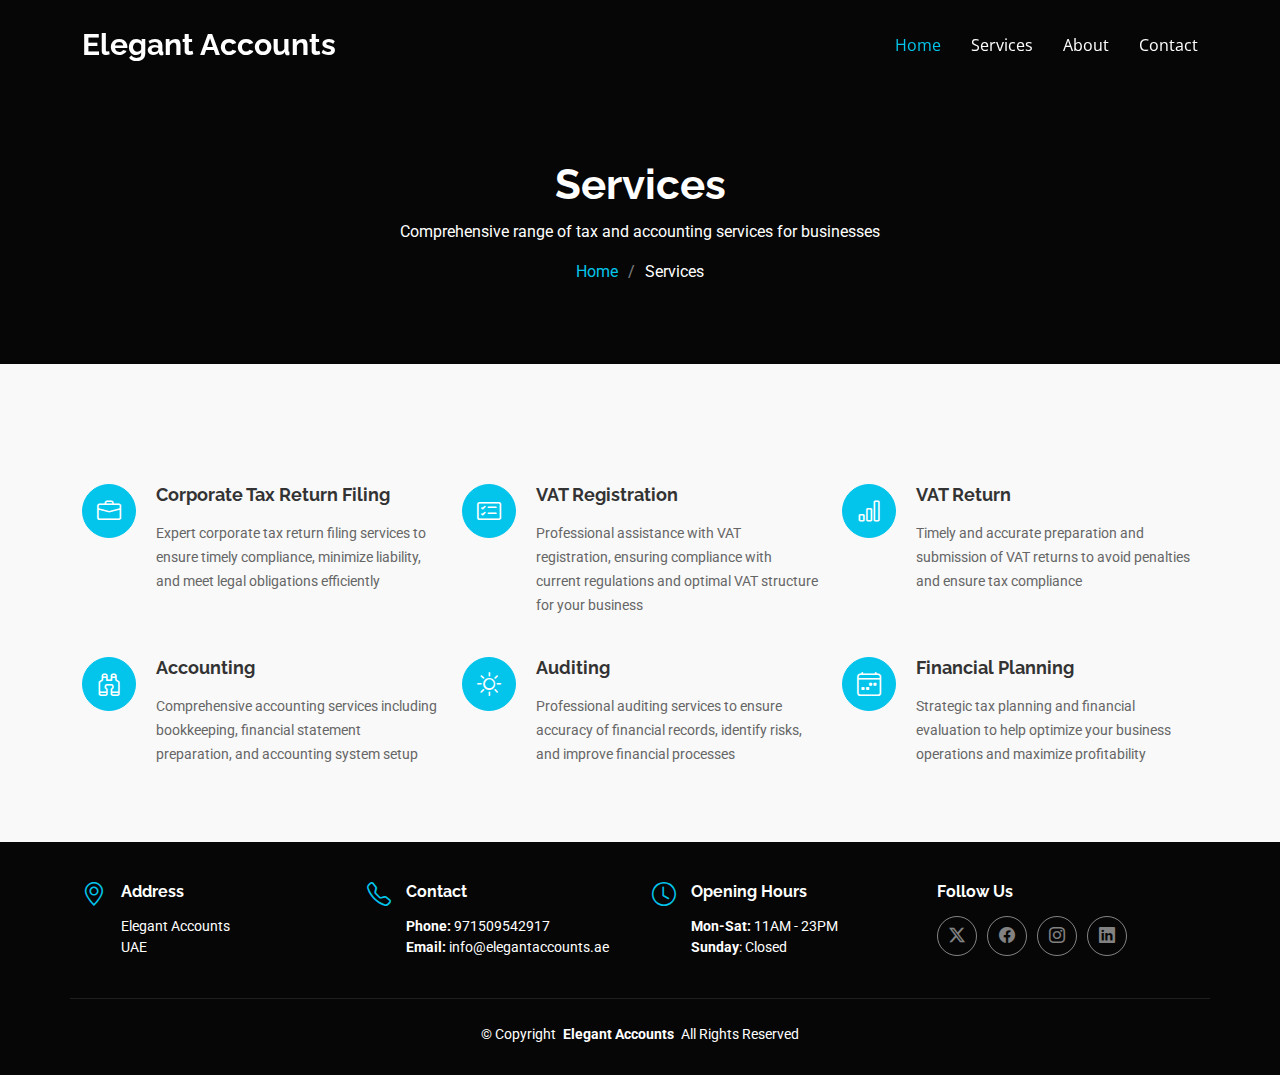
<file: services.html>
<!DOCTYPE html>
<html lang="en">

<head>
  <meta charset="utf-8">
  <meta content="width=device-width, initial-scale=1.0" name="viewport">
  <title>Elegant Accounts</title>
  <meta name="description" content="">
  <meta name="keywords" content="">

  <!-- Favicons -->
  <link href="assets/img/favicon.png" rel="icon">
  <link href="assets/img/apple-touch-icon.png" rel="apple-touch-icon">

  <!-- Fonts -->
  <link href="https://fonts.googleapis.com" rel="preconnect">
  <link href="https://fonts.gstatic.com" rel="preconnect" crossorigin>
  <link href="https://fonts.googleapis.com/css2?family=Roboto:ital,wght@0,100;0,300;0,400;0,500;0,700;0,900;1,100;1,300;1,400;1,500;1,700;1,900&family=Open+Sans:ital,wght@0,300;0,400;0,500;0,600;0,700;0,800;1,300;1,400;1,500;1,600;1,700;1,800&family=Raleway:ital,wght@0,100;0,200;0,300;0,400;0,500;0,600;0,700;0,800;0,900;1,100;1,200;1,300;1,400;1,500;1,600;1,700;1,800;1,900&display=swap" rel="stylesheet">

  <!-- Vendor CSS Files -->
  <link href="assets/vendor/bootstrap/css/bootstrap.min.css" rel="stylesheet">
  <link href="assets/vendor/bootstrap-icons/bootstrap-icons.css" rel="stylesheet">
  <link href="assets/vendor/aos/aos.css" rel="stylesheet">
  <link href="assets/vendor/glightbox/css/glightbox.min.css" rel="stylesheet">
  <link href="assets/vendor/swiper/swiper-bundle.min.css" rel="stylesheet">

  <!-- Main CSS File -->
  <link href="assets/css/main.css" rel="stylesheet">
</head>

<body class="index-page">

  <header id="header" class="header d-flex align-items-center fixed-top">
    <div class="container-fluid container-xl position-relative d-flex align-items-center justify-content-between">

      <a href="index.html" class="logo d-flex align-items-center">
        <!-- Uncomment the line below if you also wish to use an image logo -->
        <!-- <img src="assets/img/logo-2.png" alt=""> -->
        <h1 class="sitename">Elegant Accounts</h1>
      </a>

      <nav id="navmenu" class="navmenu">
        <ul>
          <li><a href="index.html" class="active">Home</a></li>
          <li><a href="services.html">Services</a></li>
          <li><a href="about.html">About</a></li>
          
          <li><a href="contact.html">Contact</a></li>
        </ul>
        <i class="mobile-nav-toggle d-xl-none bi bi-list"></i>
      </nav>

    </div>
  </header>

  <main class="main">
<!-- Page Title -->
<div class="page-title dark-background">
    <div class="container position-relative">
      <h1>Services</h1>
      <p>Comprehensive range of tax and accounting services for businesses</p>
      <nav class="breadcrumbs">
        <ol>
          <li><a href="index.html">Home</a></li>
          <li class="current">Services</li>
        </ol>
      </nav>
    </div>
  </div><!-- End Page Title -->
    <!-- Services Section -->
    <section id="services" class="services section light-background">

      <!-- Section Title -->
      <div class="container section-title" data-aos="fade-up">
        <!-- <h2>Our Services</h2>
        <p>Comprehensive range of tax and accounting services for businesses</p> -->
      </div><!-- End Section Title -->
    
      <div class="container">
    
        <div class="row gy-4">
    
          <div class="col-lg-4 col-md-6 service-item d-flex" data-aos="fade-up" data-aos-delay="100">
            <div class="icon flex-shrink-0"><i class="bi bi-briefcase"></i></div>
            <div>
              <h4 class="title"><a href="#" class="stretched-link">Corporate Tax Return Filing</a></h4>
              <p class="description">Expert corporate tax return filing services to ensure timely compliance, minimize liability, and meet legal obligations efficiently</p>
            </div>
          </div>
          <!-- End Service Item -->
    
          <div class="col-lg-4 col-md-6 service-item d-flex" data-aos="fade-up" data-aos-delay="200">
            <div class="icon flex-shrink-0"><i class="bi bi-card-checklist"></i></div>
            <div>
              <h4 class="title"><a href="#" class="stretched-link">VAT Registration</a></h4>
              <p class="description">Professional assistance with VAT registration, ensuring compliance with current regulations and optimal VAT structure for your business</p>
            </div>
          </div><!-- End Service Item -->
    
          <div class="col-lg-4 col-md-6 service-item d-flex" data-aos="fade-up" data-aos-delay="300">
            <div class="icon flex-shrink-0"><i class="bi bi-bar-chart"></i></div>
            <div>
              <h4 class="title"><a href="#" class="stretched-link">VAT Return</a></h4>
              <p class="description">Timely and accurate preparation and submission of VAT returns to avoid penalties and ensure tax compliance</p>
            </div>
          </div><!-- End Service Item -->
    
          <div class="col-lg-4 col-md-6 service-item d-flex" data-aos="fade-up" data-aos-delay="400">
            <div class="icon flex-shrink-0"><i class="bi bi-binoculars"></i></div>
            <div>
              <h4 class="title"><a href="#" class="stretched-link">Accounting</a></h4>
              <p class="description">Comprehensive accounting services including bookkeeping, financial statement preparation, and accounting system setup</p>
            </div>
          </div><!-- End Service Item -->
    
          <div class="col-lg-4 col-md-6 service-item d-flex" data-aos="fade-up" data-aos-delay="500">
            <div class="icon flex-shrink-0"><i class="bi bi-brightness-high"></i></div>
            <div>
              <h4 class="title"><a href="#" class="stretched-link">Auditing</a></h4>
              <p class="description">Professional auditing services to ensure accuracy of financial records, identify risks, and improve financial processes</p>
            </div>
          </div><!-- End Service Item -->
    
          <div class="col-lg-4 col-md-6 service-item d-flex" data-aos="fade-up" data-aos-delay="600">
            <div class="icon flex-shrink-0"><i class="bi bi-calendar4-week"></i></div>
            <div>
              <h4 class="title"><a href="#" class="stretched-link">Financial Planning</a></h4>
              <p class="description">Strategic tax planning and financial evaluation to help optimize your business operations and maximize profitability</p>
            </div>
          </div><!-- End Service Item -->
    
        </div>
    
      </div>
    
    </section><!-- /Services Section -->
    
  </main>

  <footer id="footer" class="footer dark-background">

    <div class="container">
      <div class="row gy-3">
        <div class="col-lg-3 col-md-6 d-flex">
          <i class="bi bi-geo-alt icon"></i>
          <div class="address">
            <h4>Address</h4>
            <p>Elegant Accounts</p>
            <p>UAE</p>
            <p></p>
          </div>

        </div>

        <div class="col-lg-3 col-md-6 d-flex">
          <i class="bi bi-telephone icon"></i>
          <div>
            <h4>Contact</h4>
            <p>
              <strong>Phone:</strong> <span>971509542917</span><br>
              <strong>Email:</strong> <span>info@elegantaccounts.ae</span><br>
            </p>
          </div>
        </div>

        <div class="col-lg-3 col-md-6 d-flex">
          <i class="bi bi-clock icon"></i>
          <div>
            <h4>Opening Hours</h4>
            <p>
              <strong>Mon-Sat:</strong> <span>11AM - 23PM</span><br>
              <strong>Sunday</strong>: <span>Closed</span>
            </p>
          </div>
        </div>

        <div class="col-lg-3 col-md-6">
          <h4>Follow Us</h4>
          <div class="social-links d-flex">
            <a href="#" class="twitter"><i class="bi bi-twitter-x"></i></a>
            <a href="#" class="facebook"><i class="bi bi-facebook"></i></a>
            <a href="#" class="instagram"><i class="bi bi-instagram"></i></a>
            <a href="#" class="linkedin"><i class="bi bi-linkedin"></i></a>
          </div>
        </div>

      </div>
    </div>

    <div class="container copyright text-center mt-4">
      <p>© <span>Copyright</span> <strong class="px-1 sitename">Elegant Accounts</strong> <span>All Rights Reserved</span></p>
      <div class="credits">
      </div>
    </div>

  </footer>

  <!-- Scroll Top -->
  <a href="#" id="scroll-top" class="scroll-top d-flex align-items-center justify-content-center"><i class="bi bi-arrow-up-short"></i></a>

  <!-- Preloader -->
  <div id="preloader"></div>

  <!-- Vendor JS Files -->
  <script src="assets/vendor/bootstrap/js/bootstrap.bundle.min.js"></script>
  <script src="assets/vendor/php-email-form/validate.js"></script>
  <script src="assets/vendor/aos/aos.js"></script>
  <script src="assets/vendor/typed.js/typed.umd.js"></script>
  <script src="assets/vendor/glightbox/js/glightbox.min.js"></script>
  <script src="assets/vendor/imagesloaded/imagesloaded.pkgd.min.js"></script>
  <script src="assets/vendor/isotope-layout/isotope.pkgd.min.js"></script>
  <script src="assets/vendor/swiper/swiper-bundle.min.js"></script>

  <!-- Main JS File -->
  <script src="assets/js/main.js"></script>

</body>

</html>
</file>
<file: assets/css/main.css>
/**
* Template Name: Imperial
* Template URL: https://bootstrapmade.com/imperial-free-onepage-bootstrap-theme/
* Updated: Oct 08 2024 with Bootstrap v5.3.3
* Author: BootstrapMade.com
* License: https://bootstrapmade.com/license/
*/

/*--------------------------------------------------------------
# Font & Color Variables
# Help: https://bootstrapmade.com/color-system/
--------------------------------------------------------------*/
/* Fonts */
:root {
  --default-font: "Roboto",  system-ui, -apple-system, "Segoe UI", Roboto, "Helvetica Neue", Arial, "Noto Sans", "Liberation Sans", sans-serif, "Apple Color Emoji", "Segoe UI Emoji", "Segoe UI Symbol", "Noto Color Emoji";
  --heading-font: "Raleway",  sans-serif;
  --nav-font: "Open Sans",  sans-serif;
}

/* Global Colors - The following color variables are used throughout the website. Updating them here will change the color scheme of the entire website */
:root { 
  --background-color: #ffffff; /* Background color for the entire website, including individual sections */
  --default-color: #666666; /* Default color used for the majority of the text content across the entire website */
  --heading-color: #333333; /* Color for headings, subheadings and title throughout the website */
  --accent-color: #03c4eb; /* Accent color that represents your brand on the website. It's used for buttons, links, and other elements that need to stand out */
  --surface-color: #ffffff; /* The surface color is used as a background of boxed elements within sections, such as cards, icon boxes, or other elements that require a visual separation from the global background. */
  --contrast-color: #ffffff; /* Contrast color for text, ensuring readability against backgrounds of accent, heading, or default colors. */
}

/* Nav Menu Colors - The following color variables are used specifically for the navigation menu. They are separate from the global colors to allow for more customization options */
:root {
  --nav-color: #ffffff;  /* The default color of the main navmenu links */
  --nav-hover-color: #03c4eb; /* Applied to main navmenu links when they are hovered over or active */
  --nav-mobile-background-color: #ffffff; /* Used as the background color for mobile navigation menu */
  --nav-dropdown-background-color: #ffffff; /* Used as the background color for dropdown items that appear when hovering over primary navigation items */
  --nav-dropdown-color: #666666; /* Used for navigation links of the dropdown items in the navigation menu. */
  --nav-dropdown-hover-color: #03c4eb; /* Similar to --nav-hover-color, this color is applied to dropdown navigation links when they are hovered over. */
}

/* Color Presets - These classes override global colors when applied to any section or element, providing reuse of the sam color scheme. */

.light-background {
  --background-color: #f9f9f9;
  --surface-color: #ffffff;
}

.dark-background {
  --background-color: #060606;
  --default-color: #ffffff;
  --heading-color: #ffffff;
  --surface-color: #252525;
  --contrast-color: #ffffff;
}

/* Smooth scroll */
:root {
  scroll-behavior: smooth;
}

/*--------------------------------------------------------------
# General Styling & Shared Classes
--------------------------------------------------------------*/
body {
  color: var(--default-color);
  background-color: var(--background-color);
  font-family: var(--default-font);
}

a {
  color: var(--accent-color);
  text-decoration: none;
  transition: 0.3s;
}

a:hover {
  color: color-mix(in srgb, var(--accent-color), transparent 25%);
  text-decoration: none;
}

h1,
h2,
h3,
h4,
h5,
h6 {
  color: var(--heading-color);
  font-family: var(--heading-font);
}

/* PHP Email Form Messages
------------------------------*/
.php-email-form .error-message {
  display: none;
  background: #df1529;
  color: #ffffff;
  text-align: left;
  padding: 15px;
  margin-bottom: 24px;
  font-weight: 600;
}

.php-email-form .sent-message {
  display: none;
  color: #ffffff;
  background: #059652;
  text-align: center;
  padding: 15px;
  margin-bottom: 24px;
  font-weight: 600;
}

.php-email-form .loading {
  display: none;
  background: var(--surface-color);
  text-align: center;
  padding: 15px;
  margin-bottom: 24px;
}

.php-email-form .loading:before {
  content: "";
  display: inline-block;
  border-radius: 50%;
  width: 24px;
  height: 24px;
  margin: 0 10px -6px 0;
  border: 3px solid var(--accent-color);
  border-top-color: var(--surface-color);
  animation: php-email-form-loading 1s linear infinite;
}

@keyframes php-email-form-loading {
  0% {
    transform: rotate(0deg);
  }

  100% {
    transform: rotate(360deg);
  }
}

/*--------------------------------------------------------------
# Global Header
--------------------------------------------------------------*/
.header {
  --background-color: rgba(0, 0, 0, 0);
  --default-color: #ffffff;
  --heading-color: #ffffff;
  color: var(--default-color);
  background-color: var(--background-color);
  padding: 15px 0;
  transition: all 0.5s;
  z-index: 997;
}

.header .logo {
  line-height: 1;
}

.header .logo img {
  max-height: 32px;
  margin-right: 8px;
}

.header .logo h1 {
  font-size: 30px;
  margin: 0;
  font-weight: 700;
  color: var(--heading-color);
}

.scrolled .header {
  box-shadow: 0px 0 18px rgba(0, 0, 0, 0.1);
}

/* Global Header on Scroll
------------------------------*/
.scrolled .header {
  --background-color: rgba(0, 0, 0, 0.8);
}

/*--------------------------------------------------------------
# Navigation Menu
--------------------------------------------------------------*/
/* Navmenu - Desktop */
@media (min-width: 1200px) {
  .navmenu {
    padding: 0;
  }

  .navmenu ul {
    margin: 0;
    padding: 0;
    display: flex;
    list-style: none;
    align-items: center;
  }

  .navmenu li {
    position: relative;
  }

  .navmenu a,
  .navmenu a:focus {
    color: var(--nav-color);
    padding: 18px 15px;
    font-size: 16px;
    font-family: var(--nav-font);
    font-weight: 400;
    display: flex;
    align-items: center;
    justify-content: space-between;
    white-space: nowrap;
    transition: 0.3s;
  }

  .navmenu a i,
  .navmenu a:focus i {
    font-size: 12px;
    line-height: 0;
    margin-left: 5px;
    transition: 0.3s;
  }

  .navmenu li:last-child a {
    padding-right: 0;
  }

  .navmenu li:hover>a,
  .navmenu .active,
  .navmenu .active:focus {
    color: var(--nav-hover-color);
  }

  .navmenu .dropdown ul {
    margin: 0;
    padding: 10px 0;
    background: var(--nav-dropdown-background-color);
    display: block;
    position: absolute;
    visibility: hidden;
    left: 14px;
    top: 130%;
    opacity: 0;
    transition: 0.3s;
    border-radius: 4px;
    z-index: 99;
    box-shadow: 0px 0px 30px rgba(0, 0, 0, 0.1);
  }

  .navmenu .dropdown ul li {
    min-width: 200px;
  }

  .navmenu .dropdown ul a {
    padding: 10px 20px;
    font-size: 15px;
    text-transform: none;
    color: var(--nav-dropdown-color);
  }

  .navmenu .dropdown ul a i {
    font-size: 12px;
  }

  .navmenu .dropdown ul a:hover,
  .navmenu .dropdown ul .active:hover,
  .navmenu .dropdown ul li:hover>a {
    color: var(--nav-dropdown-hover-color);
  }

  .navmenu .dropdown:hover>ul {
    opacity: 1;
    top: 100%;
    visibility: visible;
  }

  .navmenu .dropdown .dropdown ul {
    top: 0;
    left: -90%;
    visibility: hidden;
  }

  .navmenu .dropdown .dropdown:hover>ul {
    opacity: 1;
    top: 0;
    left: -100%;
    visibility: visible;
  }
}

/* Navmenu - Mobile */
@media (max-width: 1199px) {
  .mobile-nav-toggle {
    color: var(--nav-color);
    font-size: 28px;
    line-height: 0;
    margin-right: 10px;
    cursor: pointer;
    transition: color 0.3s;
  }

  .navmenu {
    padding: 0;
    z-index: 9997;
  }

  .navmenu ul {
    display: none;
    list-style: none;
    position: absolute;
    inset: 60px 20px 20px 20px;
    padding: 10px 0;
    margin: 0;
    border-radius: 6px;
    background-color: var(--nav-mobile-background-color);
    overflow-y: auto;
    transition: 0.3s;
    z-index: 9998;
    box-shadow: 0px 0px 30px rgba(0, 0, 0, 0.1);
  }

  .navmenu a,
  .navmenu a:focus {
    color: var(--nav-dropdown-color);
    padding: 10px 20px;
    font-family: var(--nav-font);
    font-size: 17px;
    font-weight: 500;
    display: flex;
    align-items: center;
    justify-content: space-between;
    white-space: nowrap;
    transition: 0.3s;
  }

  .navmenu a i,
  .navmenu a:focus i {
    font-size: 12px;
    line-height: 0;
    margin-left: 5px;
    width: 30px;
    height: 30px;
    display: flex;
    align-items: center;
    justify-content: center;
    border-radius: 50%;
    transition: 0.3s;
    background-color: color-mix(in srgb, var(--accent-color), transparent 90%);
  }

  .navmenu a i:hover,
  .navmenu a:focus i:hover {
    background-color: var(--accent-color);
    color: var(--contrast-color);
  }

  .navmenu a:hover,
  .navmenu .active,
  .navmenu .active:focus {
    color: var(--nav-dropdown-hover-color);
  }

  .navmenu .active i,
  .navmenu .active:focus i {
    background-color: var(--accent-color);
    color: var(--contrast-color);
    transform: rotate(180deg);
  }

  .navmenu .dropdown ul {
    position: static;
    display: none;
    z-index: 99;
    padding: 10px 0;
    margin: 10px 20px;
    background-color: var(--nav-dropdown-background-color);
    border: 1px solid color-mix(in srgb, var(--default-color), transparent 90%);
    box-shadow: none;
    transition: all 0.5s ease-in-out;
  }

  .navmenu .dropdown ul ul {
    background-color: rgba(33, 37, 41, 0.1);
  }

  .navmenu .dropdown>.dropdown-active {
    display: block;
    background-color: rgba(33, 37, 41, 0.03);
  }

  .mobile-nav-active {
    overflow: hidden;
  }

  .mobile-nav-active .mobile-nav-toggle {
    color: #fff;
    position: absolute;
    font-size: 32px;
    top: 15px;
    right: 15px;
    margin-right: 0;
    z-index: 9999;
  }

  .mobile-nav-active .navmenu {
    position: fixed;
    overflow: hidden;
    inset: 0;
    background: rgba(33, 37, 41, 0.8);
    transition: 0.3s;
  }

  .mobile-nav-active .navmenu>ul {
    display: block;
  }
}

/*--------------------------------------------------------------
# Global Footer
--------------------------------------------------------------*/
.footer {
  color: var(--default-color);
  background-color: var(--background-color);
  font-size: 14px;
  padding: 40px 0 0 0;
  position: relative;
}

.footer .icon {
  color: var(--accent-color);
  margin-right: 15px;
  font-size: 24px;
  line-height: 0;
}

.footer h4 {
  font-size: 16px;
  font-weight: 700;
  margin-bottom: 15px;
}

.footer .address p {
  margin-bottom: 0px;
}

.footer .social-links a {
  display: flex;
  align-items: center;
  justify-content: center;
  width: 40px;
  height: 40px;
  border-radius: 50%;
  border: 1px solid color-mix(in srgb, var(--default-color), transparent 50%);
  font-size: 16px;
  color: color-mix(in srgb, var(--default-color), transparent 50%);
  margin-right: 10px;
  transition: 0.3s;
}

.footer .social-links a:hover {
  color: var(--accent-color);
  border-color: var(--accent-color);
}

.footer .copyright {
  padding: 25px 0;
  border-top: 1px solid color-mix(in srgb, var(--default-color), transparent 90%);
}

.footer .copyright p {
  margin-bottom: 0;
}

.footer .credits {
  margin-top: 5px;
  font-size: 13px;
}

/*--------------------------------------------------------------
# Preloader
--------------------------------------------------------------*/
#preloader {
  position: fixed;
  inset: 0;
  z-index: 999999;
  overflow: hidden;
  background: var(--background-color);
  transition: all 0.6s ease-out;
}

#preloader:before {
  content: "";
  position: fixed;
  top: calc(50% - 30px);
  left: calc(50% - 30px);
  border: 6px solid #ffffff;
  border-color: var(--accent-color) transparent var(--accent-color) transparent;
  border-radius: 50%;
  width: 60px;
  height: 60px;
  animation: animate-preloader 1.5s linear infinite;
}

@keyframes animate-preloader {
  0% {
    transform: rotate(0deg);
  }

  100% {
    transform: rotate(360deg);
  }
}

/*--------------------------------------------------------------
# Scroll Top Button
--------------------------------------------------------------*/
.scroll-top {
  position: fixed;
  visibility: hidden;
  opacity: 0;
  right: 15px;
  bottom: 15px;
  z-index: 99999;
  background-color: var(--accent-color);
  width: 40px;
  height: 40px;
  border-radius: 4px;
  transition: all 0.4s;
}

.scroll-top i {
  font-size: 24px;
  color: var(--contrast-color);
  line-height: 0;
}

.scroll-top:hover {
  background-color: color-mix(in srgb, var(--accent-color), transparent 20%);
  color: var(--contrast-color);
}

.scroll-top.active {
  visibility: visible;
  opacity: 1;
}

/*--------------------------------------------------------------
# Disable aos animation delay on mobile devices
--------------------------------------------------------------*/
@media screen and (max-width: 768px) {
  [data-aos-delay] {
    transition-delay: 0 !important;
  }
}

/*--------------------------------------------------------------
# Global Page Titles & Breadcrumbs
--------------------------------------------------------------*/
.page-title {
  color: var(--default-color);
  background-color: var(--background-color);
  padding: 160px 0 80px 0;
  text-align: center;
  position: relative;
}

.page-title:before {
  content: "";
  background-color: color-mix(in srgb, var(--background-color), transparent 50%);
  position: absolute;
  inset: 0;
}

.page-title h1 {
  font-size: 42px;
  font-weight: 700;
  margin-bottom: 10px;
}

.page-title .breadcrumbs ol {
  display: flex;
  flex-wrap: wrap;
  list-style: none;
  justify-content: center;
  padding: 0;
  margin: 0;
  font-size: 16px;
  font-weight: 400;
}

.page-title .breadcrumbs ol li+li {
  padding-left: 10px;
}

.page-title .breadcrumbs ol li+li::before {
  content: "/";
  display: inline-block;
  padding-right: 10px;
  color: color-mix(in srgb, var(--default-color), transparent 50%);
}

/*--------------------------------------------------------------
# Global Sections
--------------------------------------------------------------*/
section,
.section {
  color: var(--default-color);
  background-color: var(--background-color);
  padding: 60px 0;
  scroll-margin-top: 90px;
  overflow: clip;
}

@media (max-width: 1199px) {

  section,
  .section {
    scroll-margin-top: 66px;
  }
}

/*--------------------------------------------------------------
# Global Section Titles
--------------------------------------------------------------*/
.section-title {
  text-align: center;
  padding-bottom: 60px;
  position: relative;
}

.section-title h2 {
  font-size: 32px;
  font-weight: 700;
  margin-bottom: 20px;
  padding-bottom: 20px;
  text-transform: uppercase;
  position: relative;
}

.section-title h2:after {
  content: "";
  position: absolute;
  display: block;
  width: 50px;
  height: 3px;
  background: var(--accent-color);
  left: 0;
  right: 0;
  bottom: 0;
  margin: auto;
}

.section-title p {
  margin-bottom: 0;
}

/*--------------------------------------------------------------
# Hero Section
--------------------------------------------------------------*/
.hero {
  width: 100%;
  min-height: 100vh;
  position: relative;
  padding: 80px 0;
  display: flex;
  align-items: center;
  justify-content: center;
}

.hero .hero-bg {
  position: absolute;
  inset: 0;
  display: block;
  width: 100%;
  height: 100%;
  object-fit: cover;
  z-index: 1;
}

.hero:before {
  content: "";
  background: color-mix(in srgb, var(--background-color), transparent 20%);
  position: absolute;
  inset: 0;
  z-index: 2;
}

.hero .container {
  position: relative;
  z-index: 3;
}

.hero h2 {
  margin: 0;
  font-size: 64px;
  font-weight: 700;
}

.hero p {
  margin: 5px 0 50px 0;
  font-size: 26px;
}

.hero p span {
  letter-spacing: 1px;
  border-bottom: 2px solid var(--accent-color);
}

.hero .cta-btn {
  margin: 10px 5px;
  font-weight: 400;
  font-size: 15px;
  letter-spacing: 1px;
  display: inline-block;
  padding: 10px 30px;
  transition: 0.3s;
  background: var(--accent-color);
  border: 2px solid var(--accent-color);
  color: var(--contrast-color);
}

.hero .cta-btn:hover {
  background: color-mix(in srgb, var(--accent-color), transparent 20%);
}

.hero .cta-btn2 {
  margin: 10px 5px;
  font-weight: 400;
  font-size: 15px;
  letter-spacing: 1px;
  display: inline-block;
  padding: 10px 30px;
  border-radius: 0;
  transition: 0.3s;
  color: var(--contrast-color);
  border: 2px solid var(--accent-color);
}

.hero .cta-btn2:hover {
  background: var(--accent-color);
}

@media (max-width: 768px) {
  .hero h2 {
    font-size: 32px;
  }

  .hero p {
    font-size: 20px;
  }
}

/*--------------------------------------------------------------
# About Section
--------------------------------------------------------------*/
.about .content h3 {
  font-size: 2rem;
  font-weight: 700;
}

.about .content ul {
  list-style: none;
  padding: 0;
}

.about .content ul li {
  padding-bottom: 10px;
}

.about .content ul i {
  font-size: 1.25rem;
  margin-right: 4px;
  color: var(--accent-color);
}

.about .content p:last-child {
  margin-bottom: 0;
}

.about .content .read-more {
  background: var(--accent-color);
  color: var(--contrast-color);
  font-family: var(--heading-font);
  font-weight: 500;
  font-size: 16px;
  letter-spacing: 1px;
  padding: 12px 24px;
  border-radius: 5px;
  transition: 0.3s;
  display: inline-flex;
  align-items: center;
  justify-content: center;
}

.about .content .read-more i {
  font-size: 18px;
  margin-left: 5px;
  line-height: 0;
  transition: 0.3s;
}

.about .content .read-more:hover {
  background: color-mix(in srgb, var(--accent-color), black 20%);
  padding-right: 19px;
}

.about .content .read-more:hover i {
  margin-left: 10px;
}

/*--------------------------------------------------------------
# Services Section
--------------------------------------------------------------*/
.services .service-item {
  position: relative;
}

.services .service-item .icon {
  background: var(--accent-color);
  display: flex;
  align-items: center;
  justify-content: center;
  width: 54px;
  height: 54px;
  border-radius: 50%;
  transition: 0.5s;
  border: 1px solid var(--accent-color);
  margin-right: 20px;
}

.services .service-item .icon i {
  color: var(--contrast-color);
  font-size: 24px;
  line-height: 0;
}

.services .service-item:hover .icon {
  background: var(--surface-color);
}

.services .service-item:hover .icon i {
  color: var(--accent-color);
}

.services .service-item .title {
  font-weight: 700;
  margin-bottom: 15px;
  font-size: 18px;
}

.services .service-item .title a {
  color: var(--heading-color);
}

.services .service-item .title a:hover {
  color: var(--accent-color);
}

.services .service-item .description {
  line-height: 24px;
  font-size: 14px;
}

/*--------------------------------------------------------------
# Features Section
--------------------------------------------------------------*/
.features {
  --default-color: #555;
  --heading-color: #333;
}

.features .feature-box {
  height: 100%;
  padding: 40px 30px;
  border-radius: 10px;
}

.features .feature-box i {
  font-size: 44px;
  display: inline-block;
  line-height: 0;
  color: var(--accent-color);
  margin-bottom: 20px;
}

.features .feature-box h4 {
  font-size: 20px;
  font-weight: 700;
  margin: 0 0 10px 0;
}

.features .feature-box p {
  font-size: 15px;
  margin-bottom: 0;
}

.features .feature-box.orange {
  background-color: #fff3e2;
}

.features .feature-box.orange i {
  color: #edb86e;
}

.features .feature-box.blue {
  background-color: #deedfd;
}

.features .feature-box.blue i {
  color: #20a5f8;
}

.features .feature-box.green {
  background-color: #d5f1e4;
}

.features .feature-box.green i {
  color: #48c88a;
}

.features .feature-box.red {
  background-color: #fdeded;
}

.features .feature-box.red i {
  color: #f28484;
}

/*--------------------------------------------------------------
# Call To Action Section
--------------------------------------------------------------*/
.call-to-action {
  padding: 120px 0;
  position: relative;
  clip-path: inset(0);
}

.call-to-action img {
  position: fixed;
  top: 0;
  left: 0;
  display: block;
  width: 100%;
  height: 100%;
  object-fit: cover;
  z-index: 1;
}

.call-to-action:before {
  content: "";
  background: color-mix(in srgb, var(--background-color), transparent 50%);
  position: absolute;
  inset: 0;
  z-index: 2;
}

.call-to-action .container {
  position: relative;
  z-index: 3;
}

.call-to-action h3 {
  color: var(--default-color);
  font-size: 28px;
  font-weight: 700;
}

.call-to-action p {
  color: var(--default-color);
}

.call-to-action .cta-btn {
  font-family: var(--heading-font);
  font-weight: 500;
  font-size: 16px;
  letter-spacing: 1px;
  display: inline-block;
  padding: 12px 40px;
  border-radius: 4px;
  transition: 0.5s;
  margin: 10px;
  border: 2px solid var(--contrast-color);
  color: var(--contrast-color);
}

.call-to-action .cta-btn:hover {
  background: var(--accent-color);
  border: 2px solid var(--accent-color);
}

/*--------------------------------------------------------------
# Portfolio Section
--------------------------------------------------------------*/
.portfolio .portfolio-filters {
  padding: 0;
  margin: 0 auto 20px auto;
  list-style: none;
  text-align: center;
}

.portfolio .portfolio-filters li {
  cursor: pointer;
  display: inline-block;
  padding: 0;
  font-size: 16px;
  font-weight: 600;
  margin: 0 10px;
  line-height: 1;
  text-transform: uppercase;
  margin-bottom: 5px;
  transition: all 0.3s ease-in-out;
}

.portfolio .portfolio-filters li:hover,
.portfolio .portfolio-filters li.filter-active {
  color: var(--accent-color);
}

.portfolio .portfolio-filters li:first-child {
  margin-left: 0;
}

.portfolio .portfolio-filters li:last-child {
  margin-right: 0;
}

@media (max-width: 575px) {
  .portfolio .portfolio-filters li {
    font-size: 14px;
    margin: 0 5px;
  }
}

.portfolio .portfolio-item {
  position: relative;
}

.portfolio .portfolio-item .portfolio-info {
  background-color: color-mix(in srgb, var(--surface-color), transparent 10%);
  opacity: 0;
  position: absolute;
  left: 30px;
  right: 30px;
  bottom: 0;
  z-index: 3;
  transition: all ease-in-out 0.3s;
  padding: 15px;
}

.portfolio .portfolio-item .portfolio-info h4 {
  font-size: 18px;
  font-weight: 600;
  padding-right: 50px;
}

.portfolio .portfolio-item .portfolio-info p {
  color: color-mix(in srgb, var(--default-color), transparent 30%);
  font-size: 14px;
  margin-bottom: 0;
  padding-right: 50px;
}

.portfolio .portfolio-item .portfolio-info .preview-link,
.portfolio .portfolio-item .portfolio-info .details-link {
  position: absolute;
  right: 50px;
  font-size: 24px;
  top: calc(50% - 14px);
  color: color-mix(in srgb, var(--default-color), transparent 30%);
  transition: 0.3s;
  line-height: 0;
}

.portfolio .portfolio-item .portfolio-info .preview-link:hover,
.portfolio .portfolio-item .portfolio-info .details-link:hover {
  color: var(--accent-color);
}

.portfolio .portfolio-item .portfolio-info .details-link {
  right: 14px;
  font-size: 28px;
}

.portfolio .portfolio-item:hover .portfolio-info {
  opacity: 1;
  bottom: 20px;
}

/*--------------------------------------------------------------
# Testimonials Section
--------------------------------------------------------------*/
.testimonials .testimonials-carousel,
.testimonials .testimonials-slider {
  overflow: hidden;
}

.testimonials .testimonial-item .testimonial-content {
  border-left: 3px solid var(--accent-color);
  padding-left: 30px;
}

.testimonials .testimonial-item .testimonial-img {
  border-radius: 50%;
  border: 4px solid var(--background-color);
  margin: 0 auto;
}

.testimonials .testimonial-item h3 {
  font-size: 20px;
  font-weight: bold;
  margin: 10px 0 5px 0;
}

.testimonials .testimonial-item h4 {
  font-size: 14px;
  color: color-mix(in srgb, var(--default-color), transparent 40%);
  margin: 0 0 10px 0;
}

.testimonials .testimonial-item .stars i {
  color: #ffc107;
  margin: 0 1px;
}

.testimonials .testimonial-item .quote-icon-left,
.testimonials .testimonial-item .quote-icon-right {
  color: color-mix(in srgb, var(--accent-color), transparent 50%);
  font-size: 26px;
  line-height: 0;
}

.testimonials .testimonial-item .quote-icon-left {
  display: inline-block;
  left: -5px;
  position: relative;
}

.testimonials .testimonial-item .quote-icon-right {
  display: inline-block;
  right: -5px;
  position: relative;
  top: 10px;
  transform: scale(-1, -1);
}

.testimonials .testimonial-item p {
  font-style: italic;
}

.testimonials .swiper-wrapper {
  height: auto;
}

.testimonials .swiper-pagination {
  margin-top: 30px;
  position: relative;
}

.testimonials .swiper-pagination .swiper-pagination-bullet {
  width: 12px;
  height: 12px;
  background-color: color-mix(in srgb, var(--default-color), transparent 85%);
  opacity: 1;
}

.testimonials .swiper-pagination .swiper-pagination-bullet-active {
  background-color: var(--accent-color);
}

/*--------------------------------------------------------------
# Team Section
--------------------------------------------------------------*/
.team .team-member {
  background-color: var(--surface-color);
  box-shadow: 0px 2px 15px rgba(0, 0, 0, 0.1);
  overflow: hidden;
  border-radius: 5px;
}

.team .team-member .member-img {
  position: relative;
  overflow: hidden;
}

.team .team-member .social {
  position: absolute;
  left: 0;
  bottom: 0;
  right: 0;
  height: 40px;
  opacity: 0;
  transition: ease-in-out 0.3s;
  background: color-mix(in srgb, var(--background-color), transparent 20%);
  display: flex;
  align-items: center;
  justify-content: center;
}

.team .team-member .social a {
  transition: color 0.3s;
  color: var(--heading-color);
  margin: 0 10px;
  display: inline-flex;
  align-items: center;
  justify-content: center;
}

.team .team-member .social a i {
  line-height: 0;
}

.team .team-member .social a:hover {
  color: var(--accent-color);
}

.team .team-member .social i {
  font-size: 18px;
  margin: 0 2px;
}

.team .team-member .member-info {
  padding: 25px 15px;
  text-align: center;
}

.team .team-member .member-info h4 {
  font-weight: 700;
  margin-bottom: 5px;
  font-size: 18px;
  color: color-mix(in srgb, var(--default-color), transparent 20%);
}

.team .team-member .member-info span {
  display: block;
  font-size: 13px;
  font-weight: 400;
  color: color-mix(in srgb, var(--default-color), transparent 40%);
}

.team .team-member .member-info p {
  font-style: italic;
  font-size: 14px;
  line-height: 26px;
  color: color-mix(in srgb, var(--default-color), transparent 40%);
}

.team .team-member:hover .social {
  opacity: 1;
}

/*--------------------------------------------------------------
# Contact Section
--------------------------------------------------------------*/
.contact .info-item+.info-item {
  margin-top: 40px;
}

.contact .info-item i {
  color: var(--accent-color);
  background: color-mix(in srgb, var(--accent-color), transparent 92%);
  font-size: 20px;
  width: 44px;
  height: 44px;
  display: flex;
  justify-content: center;
  align-items: center;
  border-radius: 4px;
  transition: all 0.3s ease-in-out;
  margin-right: 15px;
}

.contact .info-item h3 {
  padding: 0;
  font-size: 18px;
  font-weight: 700;
  margin-bottom: 5px;
}

.contact .info-item p {
  padding: 0;
  margin-bottom: 0;
  font-size: 14px;
}

.contact .info-item:hover i {
  background: var(--accent-color);
  color: var(--contrast-color);
}

.contact .php-email-form {
  height: 100%;
}

.contact .php-email-form input[type=text],
.contact .php-email-form input[type=email],
.contact .php-email-form textarea {
  font-size: 14px;
  padding: 10px 15px;
  box-shadow: none;
  border-radius: 0;
  color: var(--default-color);
  background-color: color-mix(in srgb, var(--background-color), transparent 50%);
  border-color: color-mix(in srgb, var(--default-color), transparent 80%);
}

.contact .php-email-form input[type=text]:focus,
.contact .php-email-form input[type=email]:focus,
.contact .php-email-form textarea:focus {
  border-color: var(--accent-color);
}

.contact .php-email-form input[type=text]::placeholder,
.contact .php-email-form input[type=email]::placeholder,
.contact .php-email-form textarea::placeholder {
  color: color-mix(in srgb, var(--default-color), transparent 70%);
}

.contact .php-email-form button[type=submit] {
  color: var(--contrast-color);
  background: var(--accent-color);
  border: 0;
  padding: 10px 30px;
  transition: 0.4s;
  border-radius: 50px;
}

.contact .php-email-form button[type=submit]:hover {
  background: color-mix(in srgb, var(--accent-color), transparent 25%);
}

/*--------------------------------------------------------------
# Portfolio Details Section
--------------------------------------------------------------*/
.portfolio-details .portfolio-details-slider img {
  width: 100%;
}

.portfolio-details .swiper-wrapper {
  height: auto;
}

.portfolio-details .swiper-button-prev,
.portfolio-details .swiper-button-next {
  width: 48px;
  height: 48px;
}

.portfolio-details .swiper-button-prev:after,
.portfolio-details .swiper-button-next:after {
  color: rgba(255, 255, 255, 0.8);
  background-color: rgba(0, 0, 0, 0.15);
  font-size: 24px;
  border-radius: 50%;
  width: 48px;
  height: 48px;
  display: flex;
  align-items: center;
  justify-content: center;
  transition: 0.3s;
}

.portfolio-details .swiper-button-prev:hover:after,
.portfolio-details .swiper-button-next:hover:after {
  background-color: rgba(0, 0, 0, 0.3);
}

@media (max-width: 575px) {

  .portfolio-details .swiper-button-prev,
  .portfolio-details .swiper-button-next {
    display: none;
  }
}

.portfolio-details .swiper-pagination {
  margin-top: 20px;
  position: relative;
}

.portfolio-details .swiper-pagination .swiper-pagination-bullet {
  width: 10px;
  height: 10px;
  background-color: color-mix(in srgb, var(--default-color), transparent 85%);
  opacity: 1;
}

.portfolio-details .swiper-pagination .swiper-pagination-bullet-active {
  background-color: var(--accent-color);
}

.portfolio-details .portfolio-info h3 {
  font-size: 22px;
  font-weight: 700;
  margin-bottom: 20px;
  padding-bottom: 20px;
  position: relative;
}

.portfolio-details .portfolio-info h3:after {
  content: "";
  position: absolute;
  display: block;
  width: 50px;
  height: 3px;
  background: var(--accent-color);
  left: 0;
  bottom: 0;
}

.portfolio-details .portfolio-info ul {
  list-style: none;
  padding: 0;
  font-size: 15px;
}

.portfolio-details .portfolio-info ul li {
  display: flex;
  flex-direction: column;
  padding-bottom: 15px;
}

.portfolio-details .portfolio-info ul strong {
  text-transform: uppercase;
  font-weight: 400;
  color: color-mix(in srgb, var(--default-color), transparent 50%);
  font-size: 14px;
}

.portfolio-details .portfolio-info .btn-visit {
  padding: 8px 40px;
  background: var(--accent-color);
  color: var(--contrast-color);
  border-radius: 50px;
  transition: 0.3s;
}

.portfolio-details .portfolio-info .btn-visit:hover {
  background: color-mix(in srgb, var(--accent-color), transparent 20%);
}

.portfolio-details .portfolio-description h2 {
  font-size: 26px;
  font-weight: 700;
  margin-bottom: 20px;
}

.portfolio-details .portfolio-description p {
  padding: 0;
}

.portfolio-details .portfolio-description .testimonial-item {
  padding: 30px 30px 0 30px;
  position: relative;
  background: color-mix(in srgb, var(--default-color), transparent 97%);
  margin-bottom: 50px;
}

.portfolio-details .portfolio-description .testimonial-item .testimonial-img {
  width: 90px;
  border-radius: 50px;
  border: 6px solid var(--background-color);
  float: left;
  margin: 0 10px 0 0;
}

.portfolio-details .portfolio-description .testimonial-item h3 {
  font-size: 18px;
  font-weight: bold;
  margin: 15px 0 5px 0;
  padding-top: 20px;
}

.portfolio-details .portfolio-description .testimonial-item h4 {
  font-size: 14px;
  color: #6c757d;
  margin: 0;
}

.portfolio-details .portfolio-description .testimonial-item .quote-icon-left,
.portfolio-details .portfolio-description .testimonial-item .quote-icon-right {
  color: color-mix(in srgb, var(--accent-color), transparent 50%);
  font-size: 26px;
  line-height: 0;
}

.portfolio-details .portfolio-description .testimonial-item .quote-icon-left {
  display: inline-block;
  left: -5px;
  position: relative;
}

.portfolio-details .portfolio-description .testimonial-item .quote-icon-right {
  display: inline-block;
  right: -5px;
  position: relative;
  top: 10px;
  transform: scale(-1, -1);
}

.portfolio-details .portfolio-description .testimonial-item p {
  font-style: italic;
  margin: 0 0 15px 0 0 0;
  padding: 0;
}

/*--------------------------------------------------------------
# Service Details Section
--------------------------------------------------------------*/
.service-details .services-list {
  background-color: var(--surface-color);
  padding: 10px 30px;
  border: 1px solid color-mix(in srgb, var(--default-color), transparent 90%);
  margin-bottom: 20px;
}

.service-details .services-list a {
  display: block;
  line-height: 1;
  padding: 8px 0 8px 15px;
  border-left: 3px solid color-mix(in srgb, var(--default-color), transparent 70%);
  margin: 20px 0;
  color: color-mix(in srgb, var(--default-color), transparent 20%);
  transition: 0.3s;
}

.service-details .services-list a.active {
  color: var(--heading-color);
  font-weight: 700;
  border-color: var(--accent-color);
}

.service-details .services-list a:hover {
  border-color: var(--accent-color);
}

.service-details .services-img {
  margin-bottom: 20px;
}

.service-details h3 {
  font-size: 26px;
  font-weight: 700;
}

.service-details h4 {
  font-size: 20px;
  font-weight: 700;
}

.service-details p {
  font-size: 15px;
}

.service-details ul {
  list-style: none;
  padding: 0;
  font-size: 15px;
}

.service-details ul li {
  padding: 5px 0;
  display: flex;
  align-items: center;
}

.service-details ul i {
  font-size: 20px;
  margin-right: 8px;
  color: var(--accent-color);
}

/*--------------------------------------------------------------
# Starter Section Section
--------------------------------------------------------------*/
.starter-section {
  /* Add your styles here */
}

/*--------------------------------------------------------------
# Blog Posts Section
--------------------------------------------------------------*/
.blog-posts article {
  background-color: var(--surface-color);
  box-shadow: 0 4px 16px rgba(0, 0, 0, 0.1);
  padding: 30px;
  height: 100%;
  border-radius: 10px;
  overflow: hidden;
}

.blog-posts .post-img {
  max-height: 240px;
  margin: -30px -30px 15px -30px;
  overflow: hidden;
}

.blog-posts .post-category {
  font-size: 16px;
  color: color-mix(in srgb, var(--default-color), transparent 40%);
  margin-bottom: 10px;
}

.blog-posts .title {
  font-size: 20px;
  font-weight: 700;
  padding: 0;
  margin: 0 0 20px 0;
}

.blog-posts .title a {
  color: var(--heading-color);
  transition: 0.3s;
}

.blog-posts .title a:hover {
  color: var(--accent-color);
}

.blog-posts .post-author-img {
  width: 50px;
  border-radius: 50%;
  margin-right: 15px;
}

.blog-posts .post-author {
  font-weight: 600;
  margin-bottom: 5px;
}

.blog-posts .post-date {
  font-size: 14px;
  color: color-mix(in srgb, var(--default-color), transparent 40%);
  margin-bottom: 0;
}

/*--------------------------------------------------------------
# Blog Pagination Section
--------------------------------------------------------------*/
.blog-pagination {
  padding-top: 0;
  color: color-mix(in srgb, var(--default-color), transparent 40%);
}

.blog-pagination ul {
  display: flex;
  padding: 0;
  margin: 0;
  list-style: none;
}

.blog-pagination li {
  margin: 0 5px;
  transition: 0.3s;
}

.blog-pagination li a {
  color: color-mix(in srgb, var(--default-color), transparent 40%);
  padding: 7px 16px;
  display: flex;
  align-items: center;
  justify-content: center;
}

.blog-pagination li a.active,
.blog-pagination li a:hover {
  background: var(--accent-color);
  color: var(--contrast-color);
}

.blog-pagination li a.active a,
.blog-pagination li a:hover a {
  color: var(--contrast-color);
}

/*--------------------------------------------------------------
# Blog Details Section
--------------------------------------------------------------*/
.blog-details {
  padding-bottom: 30px;
}

.blog-details .article {
  background-color: var(--surface-color);
  padding: 30px;
  box-shadow: 0 4px 16px rgba(0, 0, 0, 0.1);
}

.blog-details .post-img {
  margin: -30px -30px 20px -30px;
  overflow: hidden;
}

.blog-details .title {
  color: var(--heading-color);
  font-size: 28px;
  font-weight: 700;
  padding: 0;
  margin: 30px 0;
}

.blog-details .content {
  margin-top: 20px;
}

.blog-details .content h3 {
  font-size: 22px;
  margin-top: 30px;
  font-weight: bold;
}

.blog-details .content blockquote {
  overflow: hidden;
  background-color: color-mix(in srgb, var(--default-color), transparent 95%);
  padding: 60px;
  position: relative;
  text-align: center;
  margin: 20px 0;
}

.blog-details .content blockquote p {
  color: var(--default-color);
  line-height: 1.6;
  margin-bottom: 0;
  font-style: italic;
  font-weight: 500;
  font-size: 22px;
}

.blog-details .content blockquote:after {
  content: "";
  position: absolute;
  left: 0;
  top: 0;
  bottom: 0;
  width: 3px;
  background-color: var(--accent-color);
  margin-top: 20px;
  margin-bottom: 20px;
}

.blog-details .meta-top {
  margin-top: 20px;
  color: color-mix(in srgb, var(--default-color), transparent 40%);
}

.blog-details .meta-top ul {
  display: flex;
  flex-wrap: wrap;
  list-style: none;
  align-items: center;
  padding: 0;
  margin: 0;
}

.blog-details .meta-top ul li+li {
  padding-left: 20px;
}

.blog-details .meta-top i {
  font-size: 16px;
  margin-right: 8px;
  line-height: 0;
  color: color-mix(in srgb, var(--default-color), transparent 40%);
}

.blog-details .meta-top a {
  color: color-mix(in srgb, var(--default-color), transparent 40%);
  font-size: 14px;
  display: inline-block;
  line-height: 1;
}

.blog-details .meta-bottom {
  padding-top: 10px;
  border-top: 1px solid color-mix(in srgb, var(--default-color), transparent 90%);
}

.blog-details .meta-bottom i {
  color: color-mix(in srgb, var(--default-color), transparent 40%);
  display: inline;
}

.blog-details .meta-bottom a {
  color: color-mix(in srgb, var(--default-color), transparent 40%);
  transition: 0.3s;
}

.blog-details .meta-bottom a:hover {
  color: var(--accent-color);
}

.blog-details .meta-bottom .cats {
  list-style: none;
  display: inline;
  padding: 0 20px 0 0;
  font-size: 14px;
}

.blog-details .meta-bottom .cats li {
  display: inline-block;
}

.blog-details .meta-bottom .tags {
  list-style: none;
  display: inline;
  padding: 0;
  font-size: 14px;
}

.blog-details .meta-bottom .tags li {
  display: inline-block;
}

.blog-details .meta-bottom .tags li+li::before {
  padding-right: 6px;
  color: var(--default-color);
  content: ",";
}

.blog-details .meta-bottom .share {
  font-size: 16px;
}

.blog-details .meta-bottom .share i {
  padding-left: 5px;
}

/*--------------------------------------------------------------
# Blog Comments Section
--------------------------------------------------------------*/
.blog-comments {
  padding: 10px 0;
}

.blog-comments .comments-count {
  font-weight: bold;
}

.blog-comments .comment {
  margin-top: 30px;
  position: relative;
}

.blog-comments .comment .comment-img {
  margin-right: 14px;
}

.blog-comments .comment .comment-img img {
  width: 60px;
}

.blog-comments .comment h5 {
  font-size: 16px;
  margin-bottom: 2px;
}

.blog-comments .comment h5 a {
  font-weight: bold;
  color: var(--default-color);
  transition: 0.3s;
}

.blog-comments .comment h5 a:hover {
  color: var(--accent-color);
}

.blog-comments .comment h5 .reply {
  padding-left: 10px;
  color: color-mix(in srgb, var(--default-color), transparent 20%);
}

.blog-comments .comment h5 .reply i {
  font-size: 20px;
}

.blog-comments .comment time {
  display: block;
  font-size: 14px;
  color: color-mix(in srgb, var(--default-color), transparent 40%);
  margin-bottom: 5px;
}

.blog-comments .comment.comment-reply {
  padding-left: 40px;
}

/*--------------------------------------------------------------
# Comment Form Section
--------------------------------------------------------------*/
.comment-form {
  padding-top: 10px;
}

.comment-form form {
  background-color: var(--surface-color);
  margin-top: 30px;
  padding: 30px;
  box-shadow: 0 4px 16px rgba(0, 0, 0, 0.1);
}

.comment-form form h4 {
  font-weight: bold;
  font-size: 22px;
}

.comment-form form p {
  font-size: 14px;
}

.comment-form form input {
  background-color: var(--surface-color);
  color: var(--default-color);
  border: 1px solid color-mix(in srgb, var(--default-color), transparent 70%);
  font-size: 14px;
  border-radius: 4px;
  padding: 10px 10px;
}

.comment-form form input:focus {
  color: var(--default-color);
  background-color: var(--surface-color);
  box-shadow: none;
  border-color: var(--accent-color);
}

.comment-form form input::placeholder {
  color: color-mix(in srgb, var(--default-color), transparent 50%);
}

.comment-form form textarea {
  background-color: var(--surface-color);
  color: var(--default-color);
  border: 1px solid color-mix(in srgb, var(--default-color), transparent 70%);
  border-radius: 4px;
  padding: 10px 10px;
  font-size: 14px;
  height: 120px;
}

.comment-form form textarea:focus {
  color: var(--default-color);
  box-shadow: none;
  border-color: var(--accent-color);
  background-color: var(--surface-color);
}

.comment-form form textarea::placeholder {
  color: color-mix(in srgb, var(--default-color), transparent 50%);
}

.comment-form form .form-group {
  margin-bottom: 25px;
}

.comment-form form .btn-primary {
  border-radius: 4px;
  padding: 10px 20px;
  border: 0;
  background-color: var(--accent-color);
  color: var(--contrast-color);
}

.comment-form form .btn-primary:hover {
  color: var(--contrast-color);
  background-color: color-mix(in srgb, var(--accent-color), transparent 20%);
}

/*--------------------------------------------------------------
# Widgets
--------------------------------------------------------------*/
.widgets-container {
  margin: 60px 0 30px 0;
}

.widget-title {
  color: var(--heading-color);
  font-size: 20px;
  font-weight: 600;
  padding: 0 0 0 10px;
  margin: 0 0 20px 0;
  border-left: 4px solid var(--accent-color);
}

.widget-item {
  margin-bottom: 30px;
  background-color: color-mix(in srgb, var(--default-color), transparent 98%);
  border: 1px solid color-mix(in srgb, var(--default-color), transparent 90%);
  padding: 30px;
  border-radius: 5px;
}

.widget-item:last-child {
  margin-bottom: 0;
}

.search-widget form {
  background: var(--background-color);
  border: 1px solid color-mix(in srgb, var(--default-color), transparent 70%);
  padding: 3px 10px;
  position: relative;
  transition: 0.3s;
}

.search-widget form input[type=text] {
  border: 0;
  padding: 4px;
  border-radius: 4px;
  width: calc(100% - 40px);
  background-color: var(--background-color);
  color: var(--default-color);
}

.search-widget form input[type=text]:focus {
  outline: none;
}

.search-widget form button {
  background: var(--accent-color);
  color: var(--contrast-color);
  position: absolute;
  top: 0;
  right: 0;
  bottom: 0;
  border: 0;
  font-size: 16px;
  padding: 0 15px;
  margin: -1px;
  transition: 0.3s;
  border-radius: 0 4px 4px 0;
  line-height: 0;
}

.search-widget form button i {
  line-height: 0;
}

.search-widget form button:hover {
  background: color-mix(in srgb, var(--accent-color), transparent 20%);
}

.search-widget form:is(:focus-within) {
  border-color: var(--accent-color);
}

.categories-widget ul {
  list-style: none;
  padding: 0;
  margin: 0;
}

.categories-widget ul li {
  padding-bottom: 10px;
}

.categories-widget ul li:last-child {
  padding-bottom: 0;
}

.categories-widget ul a {
  color: color-mix(in srgb, var(--default-color), transparent 20%);
  transition: 0.3s;
}

.categories-widget ul a:hover {
  color: var(--accent-color);
}

.categories-widget ul a span {
  padding-left: 5px;
  color: color-mix(in srgb, var(--default-color), transparent 50%);
  font-size: 14px;
}

.recent-posts-widget .post-item {
  display: flex;
  margin-bottom: 15px;
}

.recent-posts-widget .post-item:last-child {
  margin-bottom: 0;
}

.recent-posts-widget .post-item img {
  width: 80px;
  margin-right: 15px;
}

.recent-posts-widget .post-item h4 {
  font-size: 15px;
  font-weight: bold;
  margin-bottom: 5px;
}

.recent-posts-widget .post-item h4 a {
  color: var(--default-color);
  transition: 0.3s;
}

.recent-posts-widget .post-item h4 a:hover {
  color: var(--accent-color);
}

.recent-posts-widget .post-item time {
  display: block;
  font-style: italic;
  font-size: 14px;
  color: color-mix(in srgb, var(--default-color), transparent 50%);
}

.tags-widget ul {
  list-style: none;
  padding: 0;
  margin: 0;
}

.tags-widget ul li {
  display: inline-block;
}

.tags-widget ul a {
  color: color-mix(in srgb, var(--default-color), transparent 30%);
  font-size: 14px;
  padding: 6px 14px;
  margin: 0 6px 8px 0;
  border: 1px solid color-mix(in srgb, var(--default-color), transparent 60%);
  display: inline-block;
  transition: 0.3s;
}

.tags-widget ul a:hover {
  background: var(--accent-color);
  color: var(--contrast-color);
  border: 1px solid var(--accent-color);
}

.tags-widget ul a span {
  padding-left: 5px;
  color: color-mix(in srgb, var(--default-color), transparent 60%);
  font-size: 14px;
}
</file>
